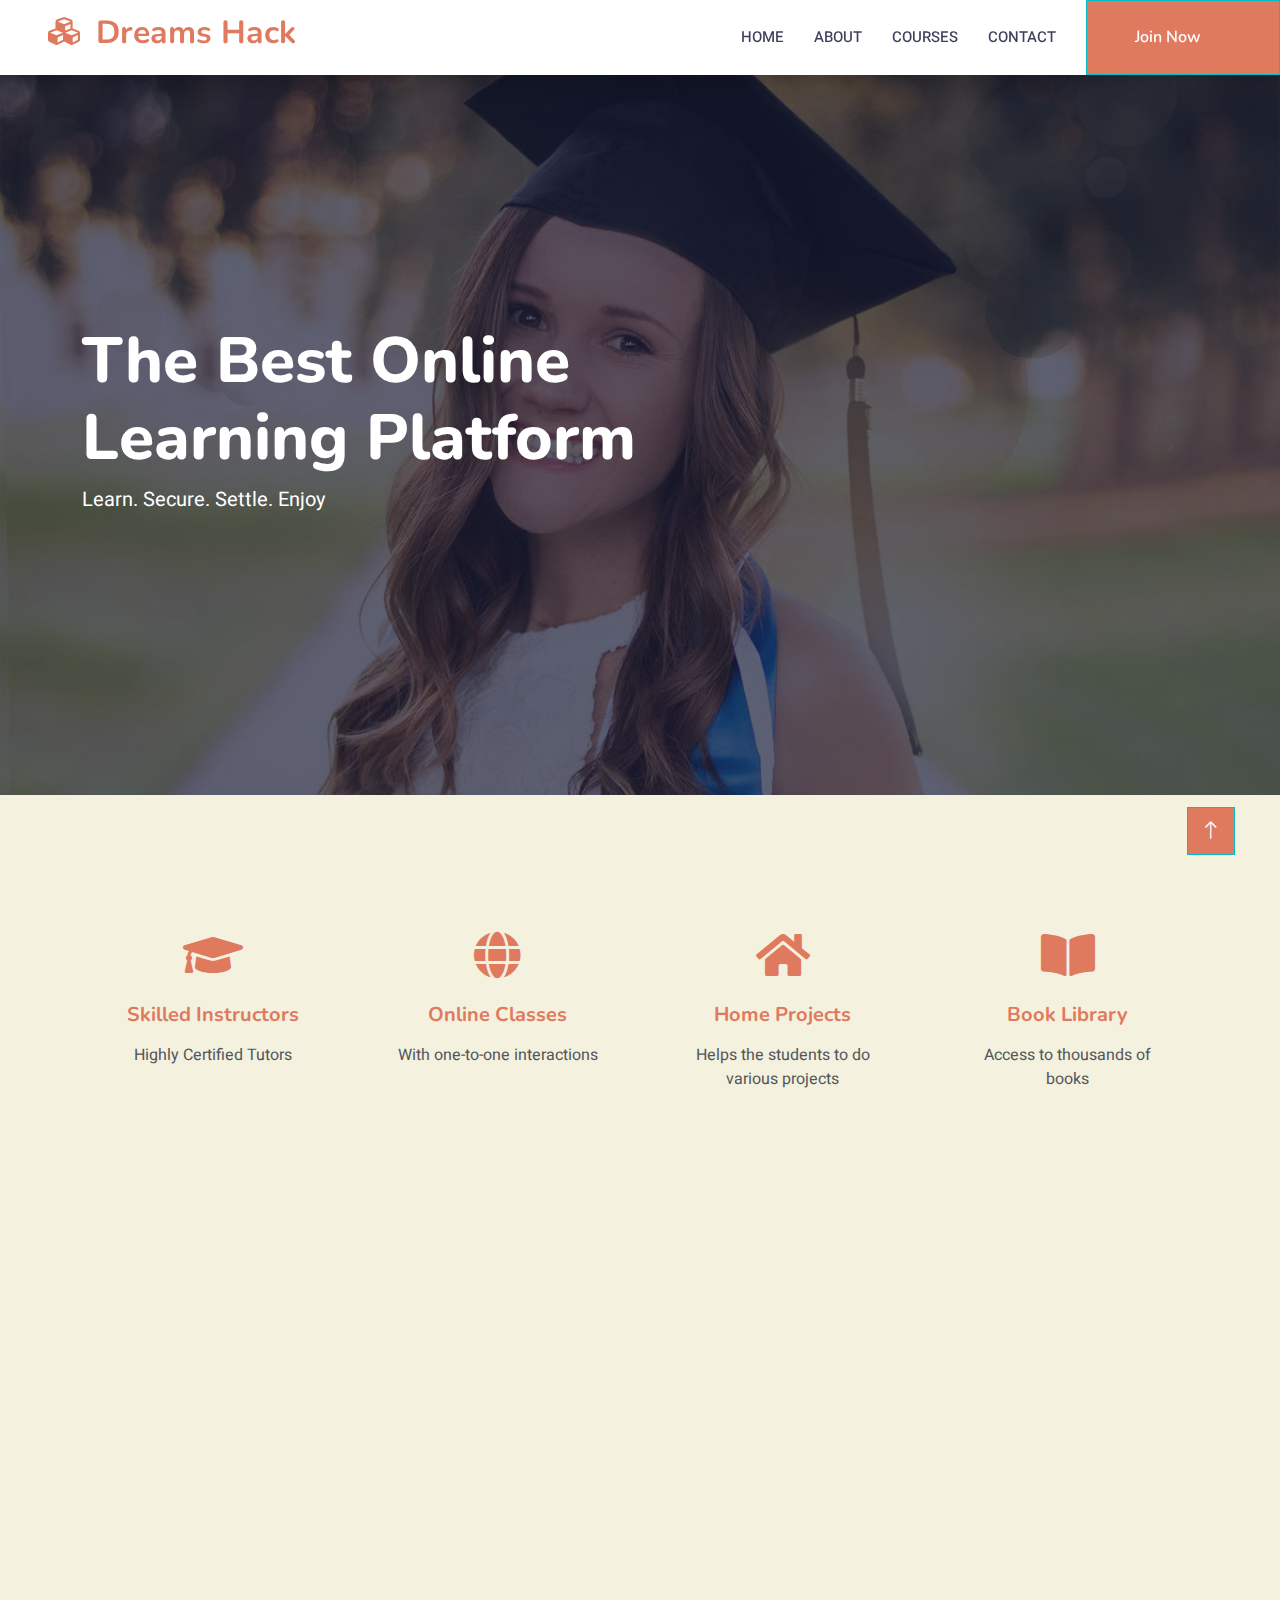
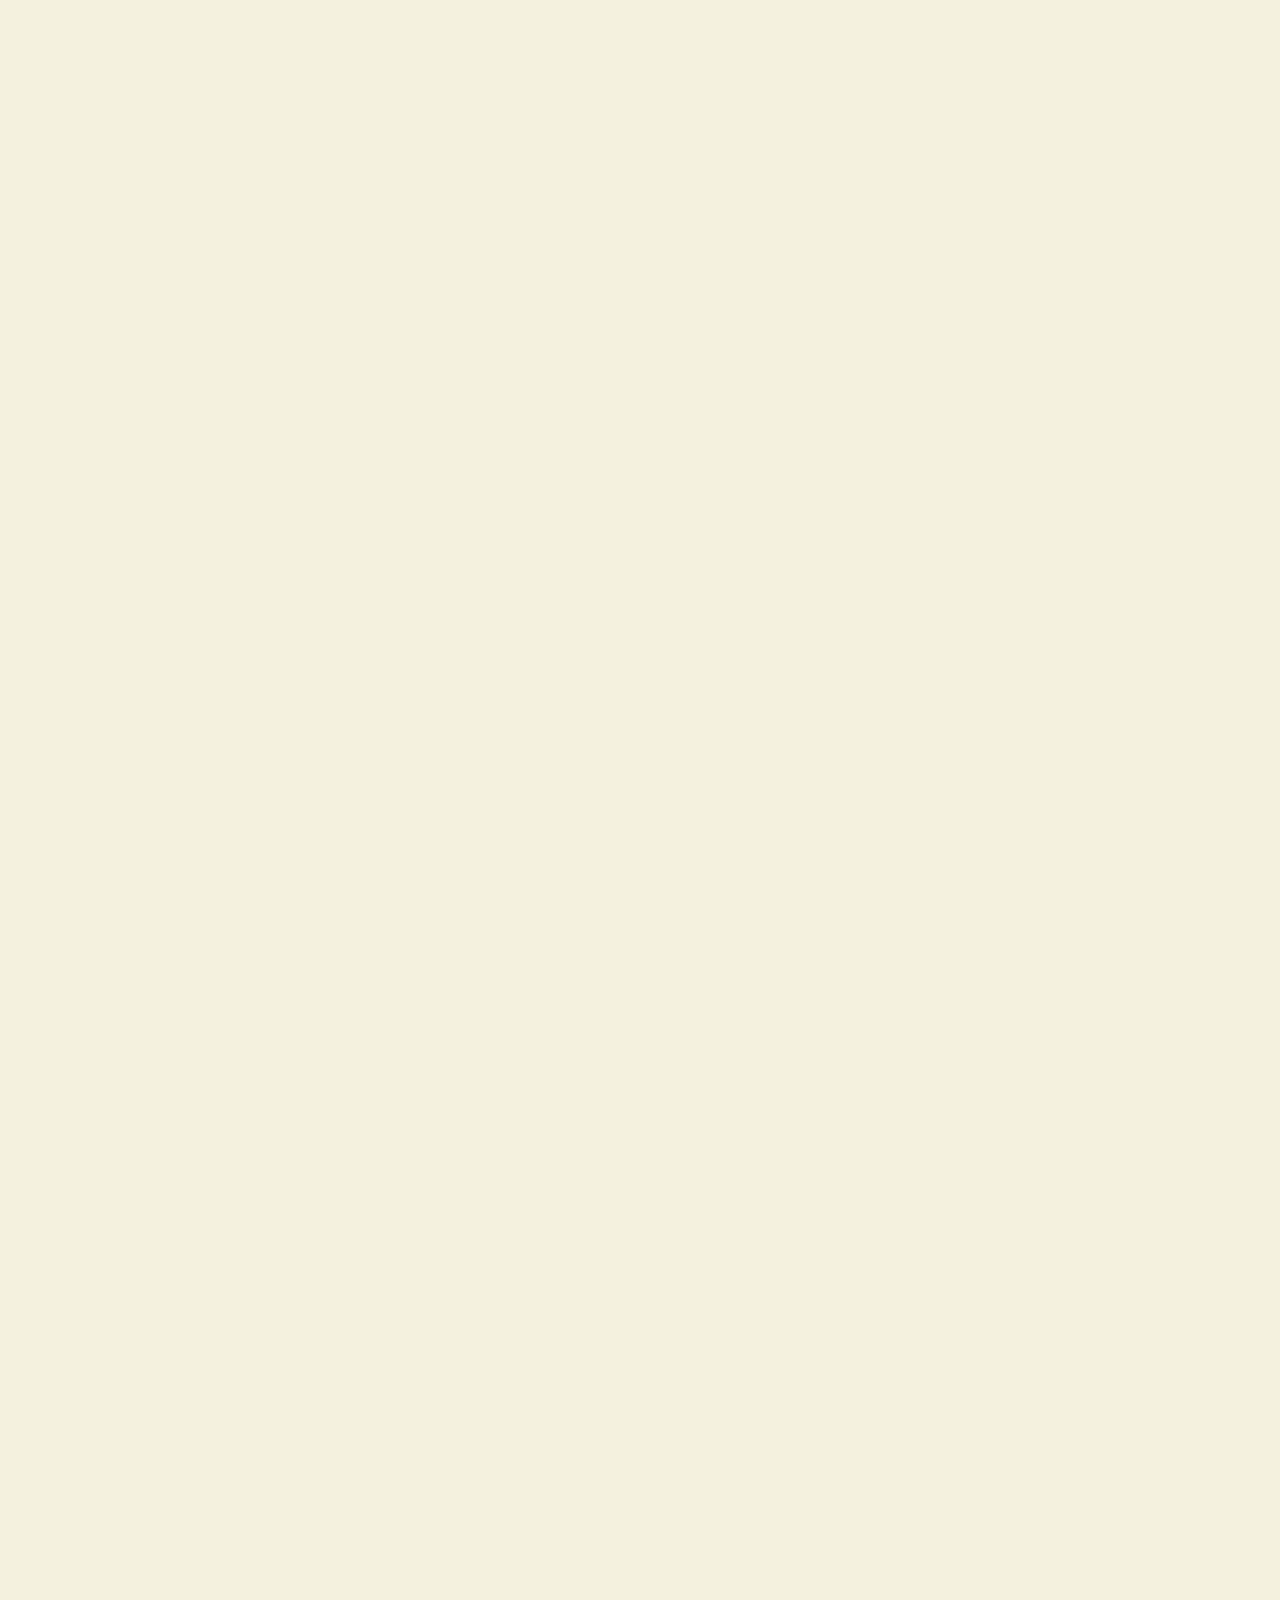
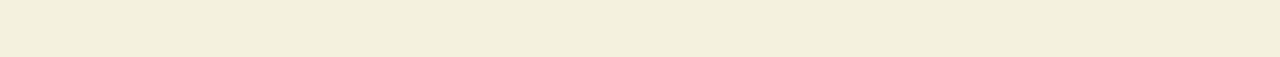
<file: index.html>
<!DOCTYPE html>
<html lang="en">

<head>
    <meta charset="utf-8">
  <title>Smart engineering project </title>
    <meta content="width=device-width, initial-scale=1.0" name="viewport">
    <meta content="" name="keywords">
    <meta content="" name="description">

    <!-- Favicon -->
    <link href="img/logo.jpg" rel="icon">

    <!-- Google Web Fonts -->
    <link rel="preconnect" href="https://fonts.googleapis.com">
    <link rel="preconnect" href="https://fonts.gstatic.com" crossorigin>
    <link href="https://fonts.googleapis.com/css2?family=Heebo:wght@400;500;600&family=Nunito:wght@600;700;800&display=swap" rel="stylesheet">

    <!-- Icon Font Stylesheet -->
    <link href="https://cdnjs.cloudflare.com/ajax/libs/font-awesome/5.10.0/css/all.min.css" rel="stylesheet">
    <link href="https://cdn.jsdelivr.net/npm/bootstrap-icons@1.4.1/font/bootstrap-icons.css" rel="stylesheet">

    <!-- Libraries Stylesheet -->
    <link href="lib/animate/animate.min.css" rel="stylesheet">
    <link href="lib/owlcarousel/assets/owl.carousel.min.css" rel="stylesheet">

    <!-- Customized Bootstrap Stylesheet -->
    <link href="css/bootstrap.min.css" rel="stylesheet">

    <!-- Template Stylesheet -->
    <link href="css/style_1.css" rel="stylesheet">
</head>

<body>
        <!-- Spinner Start -->
    <div id="spinner" class="show bg-white position-fixed translate-middle w-100 vh-100 top-50 start-50 d-flex align-items-center justify-content-center">
        <div class="spinner-border text-primary" style="width: 3rem; height: 3rem;" role="status">
            <span class="sr-only">Loading...</span>
        </div>
    </div>
    <!-- Spinner End -->


    <!-- Navbar Start -->
    <nav class="navbar navbar-expand-lg bg-white navbar-light shadow sticky-top p-0">
        <a href="index.htm" class="navbar-brand d-flex align-items-center px-4 px-lg-5">
            <h2 class="m-0-text-primary"><i class="fa fa-cubes me-3"></i>Dreams Hack </h2>
        </a>
        <button type="button" class="navbar-toggler me-4" data-bs-toggle="collapse" data-bs-target="#navbarCollapse">
            <span class="navbar-toggler-icon"></span>
        </button>
        <div class="collapse navbar-collapse" id="navbarCollapse">
            <div class="navbar-nav ms-auto p-4 p-lg-0">
                <a href="index.html" class="nav-item nav-link active">Home</a>
                <a href="about.html" class="nav-item nav-link">About</a>
                <a href="courses.html" class="nav-item nav-link">Courses</a>
                
                <a href="contact.html" class="nav-item nav-link">Contact</a>
            </div>
            <a href="login.html" class="btn btn-primary py-4 px-lg-5 d-none d-lg-block">Join Now<i class="fa fa-arrow-right ms-3"></i></a>
        </div>
    </nav>
    <!-- Navbar End -->


    <!-- Carousel Start -->
    <div class="container-fluid p-0 mb-5">
        <div class="owl-carousel header-carousel position-relative">
            <div class="owl-carousel-item position-relative">
                <img class="img-fluid" src="img/carousel-1.jpg" alt="">
                <div class="position-absolute top-0 start-0 w-100 h-100 d-flex align-items-center" style="background: rgba(24, 29, 56, .7);">
                    <div class="container">
                        <div class="row justify-content-start">
                            <div class="col-sm-10 col-lg-8">
                                
                                <h1 class="display-3 text-white animated slideInDown">The Best Online Learning Platform</h1>
                                <p class="fs-5 text-white mb-4 pb-2">Learn. Secure. Settle. Enjoy</p>

                            </div>
                        </div>
                    </div>
                </div>
            </div>
            <div class="owl-carousel-item position-relative">
                <img class="img-fluid" src="img/carousel-2.jpg" alt="">
                <div class="position-absolute top-0 start-0 w-100 h-100 d-flex align-items-center" style="background: rgba(24, 29, 56, .7);">
                    <div class="container">
                        <div class="row justify-content-start">
                            <div class="col-sm-10 col-lg-8">
                                
                                <h1 class="display-3 text-white animated slideInDown">Get Educated From Anywhere</h1>
                                <p class="fs-5 text-white mb-4 pb-2">Education Made Easy</p>
                                
                            </div>
                        </div>
                    </div>
                </div>
            </div>
        </div>
    </div>
    <!-- Carousel End -->


    <!-- Service Start -->
    <div class="container-xxl py-5">
        <div class="container">
            <div class="row g-4">
                <div class="col-lg-3 col-sm-6 wow fadeInUp" data-wow-delay="0.1s">
                    <div class="service-item text-center pt-3">
                        <div class="p-4">
                            <i class="fa fa-3x fa-graduation-cap text-primary mb-4" style="color: black;"></i>
                            <h5 class="mb-3">Skilled Instructors</h5>
                            <p>Highly Certified Tutors</p>
                        </div>
                    </div>
                </div>
                <div class="col-lg-3 col-sm-6 wow fadeInUp" data-wow-delay="0.3s">
                    <div class="service-item text-center pt-3">
                        <div class="p-4">
                            
                            <i class="fa fa-3x fa-globe text-primary mb-4" style="color: red ;"></i>
                            <h5 class="mb-3">Online Classes</h5>
                            <p>With one-to-one interactions</p>
                        </div>
                    </div>
                </div>
                <div class="col-lg-3 col-sm-6 wow fadeInUp" data-wow-delay="0.5s">
                    <div class="service-item text-center pt-3">
                        <div class="p-4">
                            <i class="fa fa-3x fa-home text-primary mb-4" style="color: red;"></i>
                            <h5 class="mb-3">Home Projects</h5>
                            <p>Helps the students to do various projects </p>
                        </div>
                    </div>
                </div>
                <div class="col-lg-3 col-sm-6 wow fadeInUp" data-wow-delay="0.7s">
                    <div class="service-item text-center pt-3" >
                        <div class="p-4">
                            <i class="fa fa-3x fa-book-open text-primary mb-4"></i>
                            <h5 class="mb-3">Book Library</h5>
                            <p> Access to thousands of books</p>
                        </div>
                    </div>
                </div>
                <div class="col-lg-3 col-sm-6 wow fadeInUp" data-wow-delay="0.3s">
                    <div class="service-item text-center pt-3">
                        <div class="p-4">
                            <i class="fa fa-3x fa-pen text-primary mb-4"></i>
                            <h5 class="mb-3">Mock Tests</h5>
                            <p>Attempt multiple tests   </p>
                        </div>
                    </div>
                </div>
            </div>
        </div>
    </div>
    <!-- Service End -->


    <!-- About Start -->
    <div class="container-xxl py-5">
        <div class="container" >
            <div class="row g-5">
                <div class="col-lg-3 wow fadeInUp" data-wow-delay="0.1s" style="min-height: 400px;">
                </div>
                <div class="col-lg-6 wow fadeInUp" data-wow-delay="0.3s">
                    <h1 class="mb-5">Welcome to Dreams Hack</h1>
                    
                    <p class="mb-4"></p>
                    <p class="mb-4"></p>
                    <div class="row gy-2 gx-4 mb-4">
                        <div class="col-sm-6" >
                            <p class="mb-0"><i class="fa fa-arrow-right text-primary me-2"></i>Skilled Instructors </p>
                        </div>
                        <div class="col-sm-7">
                            <p class="mb-0"><i class="fa fa-arrow-right text-primary me-2"></i>Online Classes</p>
                        </div>
                        <div class="col-sm-6">
                            <p class="mb-0"><i class="fa fa-arrow-right text-primary me-2"></i>Daily Assignments</p>
                        </div>
                        <div class="col-sm-7">
                            <p class="mb-0"><i class="fa fa-arrow-right text-primary me-2"></i>One-to-One Classes</p>
                        </div>
                        <div class="col-sm-6">
                            <p class="mb-0"><i class="fa fa-arrow-right text-primary me-2"></i>Mock Tests</p>
                        </div>
                    </div>  
                </div>
            </div>
        </div>
    </div>
    <!-- About End -->


    <!-- Categories Start -->
    <div class="container-xxl py-3 category">
        <div class="container">
            <div class="text-center wow fadeInUp" data-wow-delay="0.1s">
            
                <h1 class="mb-5">Courses Categories</h1>
            </div>
            <div class="row g-2">
                <div class="col-lg-7 col-md-4">
                    <div class="row g-3">
                        <div class="col-lg-12 col-md-12 wow zoomIn" data-wow-delay="0.1s">
                            <a class="position-relative d-block overflow-hidden" href="register.html">
                                <img class="img-fluid" src="img/HTML.jpg" width="700" height="50" alt="">
                                <div class="bg-white text-center position-absolute" style="margin: 1px;">
                                   
                                    <small class="text-primary"></small>
                                </div>
                            </a>
                        </div>
                        <div class="col-lg-6 col-md-12 wow zoomIn" data-wow-delay="0.3s">
                            <a class="position-relative d-block overflow-hidden" href="register.html">
                                <img class="img-fluid" src="img/python.jpg" alt="">
                                <div class="bg-white text-center position-absolute " style="margin: 1px;">
                                    
                                    <small class="text-primary"></small>
                                </div>
                            </a>
                        </div>
                        <div class="col-lg-6 col-md-12 wow zoomIn" data-wow-delay="0.5s">
                            <a class="position-relative d-block overflow-hidden" href="register.html">
                                <img class="img-fluid" src="img/java.jpg"  alt="">
                                <div class="bg-white text-center position-absolute " style="margin-top: 0px;">
                                    <small class="text-primary"></small>
                                </div>
                            </a>
                        </div>
                    </div>
                </div>
                <div class="col-lg-5 col-md-6 wow zoomIn" data-wow-delay="0.7s" style="min-height: 350px;">
                    <a class="position-relative d-block h-100 overflow-hidden" href="register.html">
                        <img class="img-fluid position-absolute w-100 h-100" src="img/C_prog.jpg" alt="" style="object-fit: cover;">
                        
                            <small class="text-primary"></small>
                        </div>
                    </a>
                </div>
            </div>
        </div>
    </div>
    <!-- Categories Start -->


    

    

   
        

    <!-- Footer Start -->
    <div class="container-fluid bg-dark text-light footer pt-5 mt-5 wow fadeIn" data-wow-delay="0.1s">
        <div class="container py-5">
            <div class="row g-5">
                <div class="col-lg-3 col-md-6">
                    <h4 class="text-white mb-3">Quick Link</h4>
                    <a class="btn btn-link" href="">About Us</a>
                    <a class="btn btn-link" href="">Contact Us</a>
                    <a class="btn btn-link" href="">Privacy Policy</a>
                    <a class="btn btn-link" href="">Terms & Condition</a>
                    <a class="btn btn-link" href="">FAQs & Help</a>
                </div>
                <div class="col-lg-3 col-md-6">
                    <h4 class="text-white mb-3">Contact</h4>
                    <p class="mb-2"><i class="fa fa-map-marker-alt me-3"></i>Centruion University, Tekkali Village, Vizianagaram 535003</p>
                    <p class="mb-2"><i class="fa fa-phone-alt me-3"></i>+91 12345 67890</p>
                    <p class="mb-2"><i class="fa fa-envelope me-3"></i>dreams_hack@cutmap.ac.in</p>
                    <div class="d-flex pt-2">
                        <a class="btn btn-outline-light btn-social" href=""><i class="fab fa-twitter"></i></a>
                        <a class="btn btn-outline-light btn-social" href=""><i class="fab fa-facebook-f"></i></a>
                        <a class="btn btn-outline-light btn-social" href=""><i class="fab fa-youtube"></i></a>
                        <a class="btn btn-outline-light btn-social" href=""><i class="fab fa-linkedin-in"></i></a>
                    </div>
                </div>
                
            </div>
        </div>
        <div class="container">
            <div class="copyright">
                <div class="row">
                    <div class="col-md-6 text-center text-md-start mb-3 mb-md-0">
                        &copy; <a class="border-bottom" href="#">Dreams Hack</a>, All Right Reserved 2023.

                        <!--/*** This template is free as long as you keep the footer author’s credit link/attribution link/backlink. If you'd like to use the template without the footer author’s credit link/attribution link/backlink, you can purchase the Credit Removal License from "https://htmlcodex.com/credit-removal". Thank you for your support. ***/-->
                       <a ></a><br><br>
                        <!-- Distributed By <a class="border-bottom" href="https://themewagon.com">Anish Pvns</a> -->
                    </div>
                    <div class="col-md-6 text-center text-md-end">
                        <div class="footer-menu">
                            <a href="">Home</a>
                            <a href="">Cookies</a>
                            <a href="">Help</a>
                            <a href="">FQAs</a>
                        </div>
                    </div>
                </div>
            </div>
        </div>
    </div>
    <!-- Footer End -->


    <!-- Back to Top -->
    <a href="#" class="btn btn-lg btn-primary btn-lg-square back-to-top"><i class="bi bi-arrow-up"></i></a>


    <!-- JavaScript Libraries -->
    <script src="https://code.jquery.com/jquery-3.4.1.min.js"></script>
    <script src="https://cdn.jsdelivr.net/npm/bootstrap@5.0.0/dist/js/bootstrap.bundle.min.js"></script>
    <script src="lib/wow/wow.min.js"></script>
    <script src="lib/easing/easing.min.js"></script>
    <script src="lib/waypoints/waypoints.min.js"></script>
    <script src="lib/owlcarousel/owl.carousel.min.js"></script>

    <!-- Template Javascript -->
    <script src="js/main.js"></script>
</body>

</html>
</file>
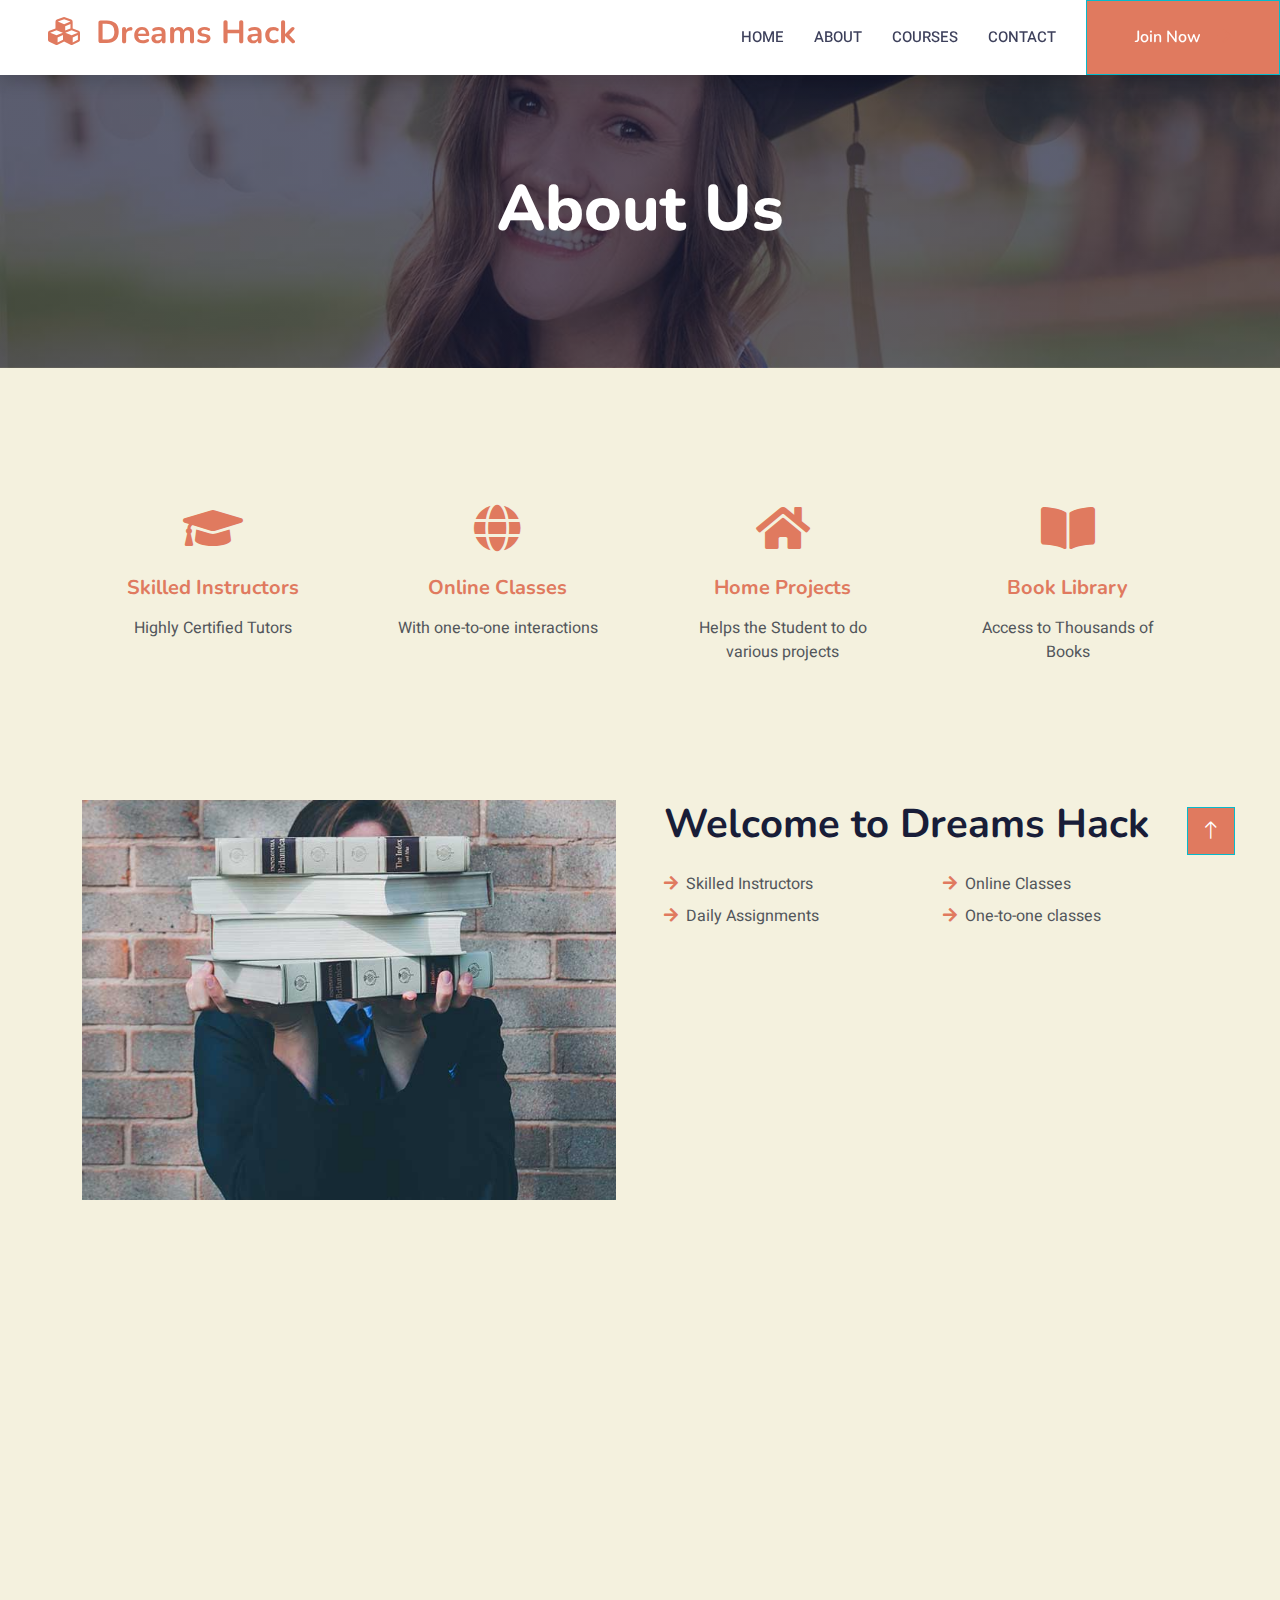
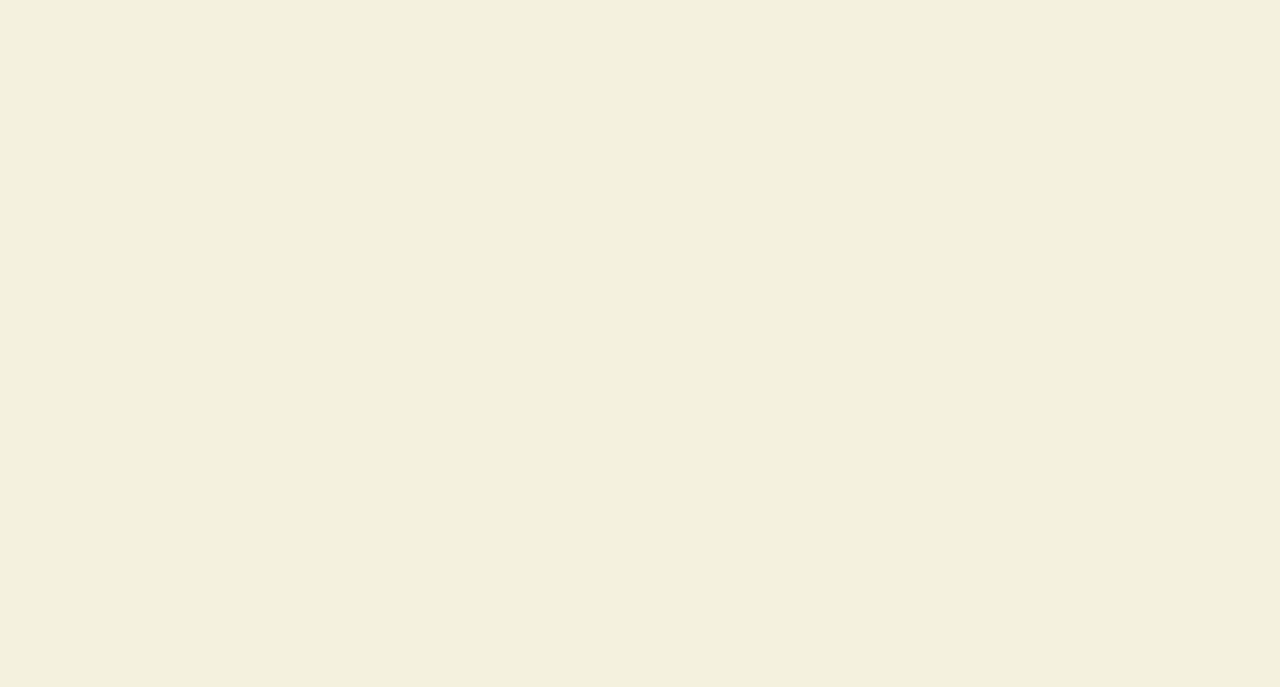
<file: about.html>
<!DOCTYPE html>
<html lang="en">

<head>
    <meta charset="utf-8">
    <title>Dreams Hack </title>
    <meta content="width=device-width, initial-scale=1.0" name="viewport">
    <meta content="" name="keywords">
    <meta content="" name="description">

    <!-- Favicon -->
    <link href="img/favicon.ico" rel="icon">

    <!-- Google Web Fonts -->
    <link rel="preconnect" href="https://fonts.googleapis.com">
    <link rel="preconnect" href="https://fonts.gstatic.com" crossorigin>
    <link href="https://fonts.googleapis.com/css2?family=Heebo:wght@400;500;600&family=Nunito:wght@600;700;800&display=swap" rel="stylesheet">

    <!-- Icon Font Stylesheet -->
    <link href="https://cdnjs.cloudflare.com/ajax/libs/font-awesome/5.10.0/css/all.min.css" rel="stylesheet">
    <link href="https://cdn.jsdelivr.net/npm/bootstrap-icons@1.4.1/font/bootstrap-icons.css" rel="stylesheet">

    <!-- Libraries Stylesheet -->
    <link href="lib/animate/animate.min.css" rel="stylesheet">
    <link href="lib/owlcarousel/assets/owl.carousel.min.css" rel="stylesheet">

    <!-- Customized Bootstrap Stylesheet -->
    <link href="css/bootstrap.min.css" rel="stylesheet">

    <!-- Template Stylesheet -->
    <link href="css/style_1.css" rel="stylesheet">
</head>

<body>
    <!-- Spinner Start -->
    <div id="spinner" class="show bg-white position-fixed translate-middle w-100 vh-100 top-50 start-50 d-flex align-items-center justify-content-center">
        <div class="spinner-border text-primary" style="width: 3rem; height: 3rem;" role="status">
            <span class="sr-only">Loading...</span>
        </div>
    </div>
    <!-- Spinner End -->


    <!-- Navbar Start -->
    <nav class="navbar navbar-expand-lg bg-white navbar-light shadow sticky-top p-0">
        <a href="index.html" class="navbar-brand d-flex align-items-center px-4 px-lg-5">
            <h2 class="m-0-text-primary"><i class="fa fa-cubes me-3"></i>Dreams Hack </h2>
        </a>
        <button type="button" class="navbar-toggler me-4" data-bs-toggle="collapse" data-bs-target="#navbarCollapse">
            <span class="navbar-toggler-icon"></span>
        </button>
        <div class="collapse navbar-collapse" id="navbarCollapse">
            <div class="navbar-nav ms-auto p-4 p-lg-0">
                <a href="index.html" class="nav-item nav-link">Home</a>
                <a href="about.html" class="nav-item nav-link active">About</a>
                <a href="courses.html" class="nav-item nav-link">Courses</a>
                
                <a href="contact.html" class="nav-item nav-link">Contact</a>
            </div>
            <a href="login.html" class="btn btn-primary py-4 px-lg-5 d-none d-lg-block">Join Now<i class="fa fa-arrow-right ms-3"></i></a>
        </div>
    </nav>
    <!-- Navbar End -->


    <!-- Header Start -->
    <div class="container-fluid bg-primary py-5 mb-5 page-header">
        <div class="container py-5">
            <div class="row justify-content-center">
                <div class="col-lg-10 text-center">
                    <h1 class="display-3 text-white animated slideInDown"> About Us</h1>
                    <nav aria-label="breadcrumb">
                        <ol class="breadcrumb justify-content-center">
                           
                        </ol>
                    </nav>
                </div>
            </div>
        </div>
    </div>
    <!-- Header End -->


    <!-- Service Start -->
    <div class="container-xxl py-5">
        <div class="container">
            <div class="row g-4">
                <div class="col-lg-3 col-sm-6 wow fadeInUp" data-wow-delay="0.1s">
                    <div class="service-item text-center pt-3">
                        <div class="p-4">
                            <i class="fa fa-3x fa-graduation-cap text-primary mb-4"></i>
                            <h5 class="mb-3">Skilled Instructors</h5>
                            <p>Highly Certified Tutors</p>
                        </div>
                    </div>
                </div>
                <div class="col-lg-3 col-sm-6 wow fadeInUp" data-wow-delay="0.3s">
                    <div class="service-item text-center pt-3">
                        <div class="p-4">
                            <i class="fa fa-3x fa-globe text-primary mb-4"></i>
                            <h5 class="mb-3">Online Classes</h5>
                            <p>With one-to-one interactions</p>
                        </div>
                    </div>
                </div>
                <div class="col-lg-3 col-sm-6 wow fadeInUp" data-wow-delay="0.5s">
                    <div class="service-item text-center pt-3">
                        <div class="p-4">
                            <i class="fa fa-3x fa-home text-primary mb-4"></i>
                            <h5 class="mb-3">Home Projects</h5>
                            <p>Helps the Student to do various projects</p>
                        </div>
                    </div>
                </div>
                <div class="col-lg-3 col-sm-6 wow fadeInUp" data-wow-delay="0.7s">
                    <div class="service-item text-center pt-3">
                        <div class="p-4">
                            <i class="fa fa-3x fa-book-open text-primary mb-4"></i>
                            <h5 class="mb-3">Book Library</h5>
                            <p>Access to Thousands of Books</p>
                        </div>
                    </div>
                </div>
            </div>
        </div>
    </div>
    <!-- Service End -->


    <!-- About Start -->
    <div class="container-xxl py-5">
        <div class="container">
            <div class="row g-5">
                <div class="col-lg-6 wow fadeInUp" data-wow-delay="0.1s" style="min-height: 400px;">
                    <div class="position-relative h-100">
                        <img class="img-fluid position-absolute w-100 h-100" src="img/about.jpg" alt="" style="object-fit: cover;">
                    </div>
                </div>
                <div class="col-lg-6 wow fadeInUp" data-wow-delay="0.3s">
                    
                    <h1 class="mb-4">Welcome to Dreams Hack</h1>
                    <!-- <p class="mb-4">Tempor erat elitr rebum at clita. Diam dolor diam ipsum sit. Aliqu diam amet diam et eos. Clita erat ipsum et lorem et sit.</p>
                    <p class="mb-4">Tempor erat elitr rebum at clita. Diam dolor diam ipsum sit. Aliqu diam amet diam et eos. Clita erat ipsum et lorem et sit, sed stet lorem sit clita duo justo magna dolore erat amet</p> -->
                    <div class="row gy-2 gx-4 mb-4">
                        <div class="col-sm-6">
                            <p class="mb-0"><i class="fa fa-arrow-right text-primary me-2"></i>Skilled Instructors</p>
                        </div>
                        <div class="col-sm-6">
                            <p class="mb-0"><i class="fa fa-arrow-right text-primary me-2"></i>Online Classes</p>
                        </div>
                        <div class="col-sm-6">
                            <p class="mb-0"><i class="fa fa-arrow-right text-primary me-2"></i>Daily Assignments</p>
                        </div>
                        <div class="col-sm-6">
                            <p class="mb-0"><i class="fa fa-arrow-right text-primary me-2"></i>One-to-one classes</p>
                    </div>
                </div>
            </div>
        </div>
    </div>
    <!-- About End -->


    <!-- Team Start -->
    <div class="container-xxl py-5">
        <div class="container">
            <div class="text-center wow fadeInUp" data-wow-delay="0.1s">
                
                <h1 class="mb-5">Expert Instructors</h1>
            </div>
            <div class="row g-4">
                <div class="col-lg-3 col-md-6 wow fadeInUp" data-wow-delay="0.1s">
                    <div class="team-item bg-light">
                        <div class="overflow-hidden">
                            <img class="img-fluid" src="img/team-1.jpg" alt="">
                        </div>
                        <div class="position-relative d-flex justify-content-center" style="margin-top: -23px;">
                            <div class="bg-light d-flex justify-content-center pt-2 px-1">
                                <a class="btn btn-sm-square btn-primary mx-1" href="https://facebook.com"><i class="fab fa-facebook-f"></i></a>
                                <a class="btn btn-sm-square btn-primary mx-1" href="https://twitter.com"><i class="fab fa-twitter"></i></a>
                                <a class="btn btn-sm-square btn-primary mx-1" href="https://instagram.com"><i class="fab fa-instagram"></i></a>
                            </div>
                        </div>
                        <div class="text-center p-4">
                            <h5 class="mb-0">Nikhil</h5>
                            <small>App Developer</small>
                        </div>
                    </div>
                </div>
                <div class="col-lg-3 col-md-6 wow fadeInUp" data-wow-delay="0.3s">
                    <div class="team-item bg-light">
                        <div class="overflow-hidden">
                            <img class="img-fluid" src="img/team-2.jpg" alt="">
                        </div>
                        <div class="position-relative d-flex justify-content-center" style="margin-top: -23px;">
                            <div class="bg-light d-flex justify-content-center pt-2 px-1">
                                <a class="btn btn-sm-square btn-primary mx-1" href="https://facebook.com"><i class="fab fa-facebook-f"></i></a>
                                <a class="btn btn-sm-square btn-primary mx-1" href="https://twitter.com"><i class="fab fa-twitter"></i></a>
                                <a class="btn btn-sm-square btn-primary mx-1" href="https://instagram.com"><i class="fab fa-instagram"></i></a>
                            </div>
                        </div>
                        <div class="text-center p-4">
                            <h5 class="mb-0">Anish Pvns</h5>
                            <small>Web Designer</small>
                        </div>
                    </div>
                </div>
                <div class="col-lg-3 col-md-6 wow fadeInUp" data-wow-delay="0.5s">
                    <div class="team-item bg-light">
                        <div class="overflow-hidden">
                            <img class="img-fluid" src="img/team-3.jpg" alt="">
                        </div>
                        <div class="position-relative d-flex justify-content-center" style="margin-top: -23px;">
                            <div class="bg-light d-flex justify-content-center pt-2 px-1">
                                <a class="btn btn-sm-square btn-primary mx-1" href="https://facebook.com"><i class="fab fa-facebook-f"></i></a>
                                <a class="btn btn-sm-square btn-primary mx-1" href="https://twitter.com"><i class="fab fa-twitter"></i></a>
                                <a class="btn btn-sm-square btn-primary mx-1" href="https://instagram.com"><i class="fab fa-instagram"></i></a>
                            </div>
                        </div>
                        <div class="text-center p-4">
                            <h5 class="mb-0">Abhinav</h5>
                            <small>Data Scientist</small>
                        </div>
                    </div>
                </div>
                <div class="col-lg-3 col-md-6 wow fadeInUp" data-wow-delay="0.7s">
                    <div class="team-item bg-light">
                        <div class="overflow-hidden">
                            <img class="img-fluid" src="img/team-4.jpg" alt="">
                        </div>
                        <div class="position-relative d-flex justify-content-center" style="margin-top: -23px;">
                            <div class="bg-light d-flex justify-content-center pt-2 px-1">
                                <a class="btn btn-sm-square btn-primary mx-1" href="https://facebook.com"><i class="fab fa-facebook-f"></i></a>
                                <a class="btn btn-sm-square btn-primary mx-1" href="https://twitter.com"><i class="fab fa-twitter"></i></a>
                                <a class="btn btn-sm-square btn-primary mx-1" href="https://instagram.com"><i class="fab fa-instagram"></i></a>
                            </div>
                        </div>
                        <div class="text-center p-4">
                            <h5 class="mb-0">Koushika</h5>
                            <small>Ethical Hacker</small>
                        </div>
                    </div>
                </div>
            </div>
        </div>
    </div>
    <!-- Team End -->
        

    <!-- Footer Start -->
    <div class="container-fluid bg-dark text-light footer pt-5 mt-5 wow fadeIn" data-wow-delay="0.1s">
        <div class="container py-5">
            <div class="row g-5">
                <div class="col-lg-3 col-md-6">
                    <h4 class="text-white mb-3">Quick Link</h4>
                    <a class="btn btn-link" href="">About Us</a>
                    <a class="btn btn-link" href="">Contact Us</a>
                    <a class="btn btn-link" href="">Privacy Policy</a>
                    <a class="btn btn-link" href="">Terms & Condition</a>
                    <a class="btn btn-link" href="">FAQs & Help</a>
                </div>
                <div class="col-lg-3 col-md-6">
                    <h4 class="text-white mb-3">Contact</h4>
                    <p class="mb-2"><i class="fa fa-map-marker-alt me-3"></i>Centurion University, Tekkali Village, Vizianagaram, 535003</p>
                    <p class="mb-2"><i class="fa fa-phone-alt me-3"></i>+91 12345 67890</p>
                    <p class="mb-2"><i class="fa fa-envelope me-3"></i>dreams_hack@cutmap.ac.in</p>
                    <div class="d-flex pt-2">
                        <a class="btn btn-outline-light btn-social" href=""><i class="fab fa-twitter"></i></a>
                        <a class="btn btn-outline-light btn-social" href=""><i class="fab fa-facebook-f"></i></a>
                        <a class="btn btn-outline-light btn-social" href=""><i class="fab fa-youtube"></i></a>
                        <a class="btn btn-outline-light btn-social" href=""><i class="fab fa-linkedin-in"></i></a>
                    </div>
                </div>
                
                
            </div>
        </div>
        <div class="container">
            <div class="copyright">
                <div class="row">
                    <div class="col-md-6 text-center text-md-start mb-3 mb-md-0">
                        &copy; <a class="border-bottom" href="#">Dreams Hack</a>, All Right Reserved 2023. 
                     
                    </div>
                    <div class="col-md-6 text-center text-md-end">
                        <div class="footer-menu">
                            <a href="">Home</a>
                            <a href="">Cookies</a>
                            <a href="">Help</a>
                            <a href="">FQAs</a>
                        </div>
                    </div>
                </div>
            </div>
        </div>
    </div>
    <!-- Footer End -->


    <!-- Back to Top -->
    <a href="#" class="btn btn-lg btn-primary btn-lg-square back-to-top"><i class="bi bi-arrow-up"></i></a>


    <!-- JavaScript Libraries -->
    <script src="https://code.jquery.com/jquery-3.4.1.min.js"></script>
    <script src="https://cdn.jsdelivr.net/npm/bootstrap@5.0.0/dist/js/bootstrap.bundle.min.js"></script>
    <script src="lib/wow/wow.min.js"></script>
    <script src="lib/easing/easing.min.js"></script>
    <script src="lib/waypoints/waypoints.min.js"></script>
    <script src="lib/owlcarousel/owl.carousel.min.js"></script>

    <!-- Template Javascript -->
    <script src="js/main.js"></script>
</body>

</html>
</file>
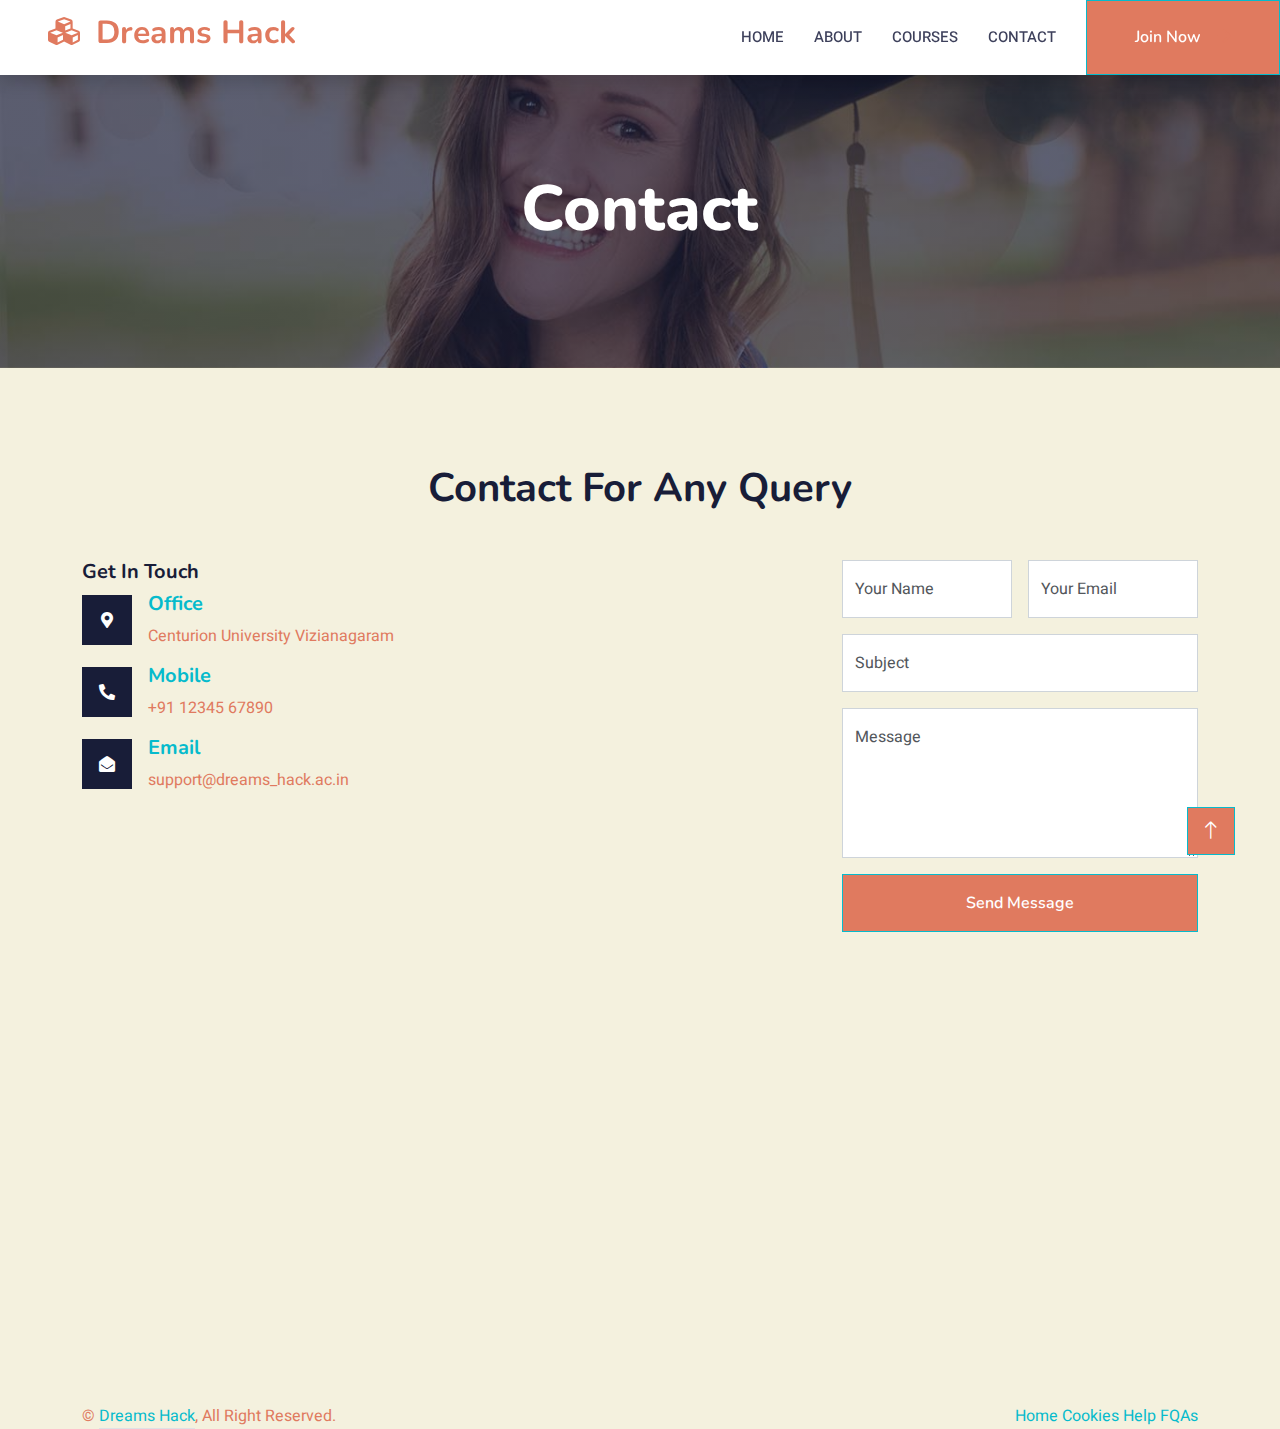
<file: contact.html>
<!DOCTYPE html>
<html lang="en">

<head>
    <meta charset="utf-8">
    <title>Dreams Hack</title>
    <meta content="width=device-width, initial-scale=1.0" name="viewport">
    <meta content="" name="keywords">
    <meta content="" name="description">

    <!-- Favicon -->
    <link href="img/logo.jpg" rel="icon">

    <!-- Google Web Fonts -->
    <link rel="preconnect" href="https://fonts.googleapis.com">
    <link rel="preconnect" href="https://fonts.gstatic.com" crossorigin>
    <link href="https://fonts.googleapis.com/css2?family=Heebo:wght@400;500;600&family=Nunito:wght@600;700;800&display=swap" rel="stylesheet">

    <!-- Icon Font Stylesheet -->
    <link href="https://cdnjs.cloudflare.com/ajax/libs/font-awesome/5.10.0/css/all.min.css" rel="stylesheet">
    <link href="https://cdn.jsdelivr.net/npm/bootstrap-icons@1.4.1/font/bootstrap-icons.css" rel="stylesheet">

    <!-- Libraries Stylesheet -->
    <link href="lib/animate/animate.min.css" rel="stylesheet">
    <link href="lib/owlcarousel/assets/owl.carousel.min.css" rel="stylesheet">

    <!-- Customized Bootstrap Stylesheet -->
    <link href="css/bootstrap.min.css" rel="stylesheet">

    <!-- Template Stylesheet -->
    <link href="css/style_1.css" rel="stylesheet">
</head>

<body>


<!-- Navbar Start -->
<nav class="navbar navbar-expand-lg bg-white navbar-light shadow sticky-top p-0">
    <a href="index.htm" class="navbar-brand d-flex align-items-center px-4 px-lg-5">
        <h2 class="m-0-text-primary"><i class="fa fa-cubes me-3"></i>Dreams Hack </h2>
    </a>
    <button type="button" class="navbar-toggler me-4" data-bs-toggle="collapse" data-bs-target="#navbarCollapse">
        <span class="navbar-toggler-icon"></span>
    </button>
    <div class="collapse navbar-collapse" id="navbarCollapse">
        <div class="navbar-nav ms-auto p-4 p-lg-0">
            <a href="index.html" class="nav-item nav-link active">Home</a>
            <a href="about.html" class="nav-item nav-link">About</a>
            <a href="courses.html" class="nav-item nav-link">Courses</a>
            
            <a href="contact.html" class="nav-item nav-link">Contact</a>
        </div>
        <a href="login.html" class="btn btn-primary py-4 px-lg-5 d-none d-lg-block">Join Now<i class="fa fa-arrow-right ms-3"></i></a>
    </div>
</nav>
<!-- Navbar End -->

    <!-- Header Start -->
    <div class="container-fluid bg-primary py-5 mb-5 page-header">
        <div class="container py-5">
            <div class="row justify-content-center">
                <div class="col-lg-10 text-center">
                    <h1 class="display-3 text-white animated slideInDown">Contact</h1>
                    <nav aria-label="breadcrumb">
                        <ol class="breadcrumb justify-content-center">
                            
                        </ol>
                    </nav>
                </div>
            </div>
        </div>
    </div>
    <!-- Header End -->


    <!-- Contact Start -->
    <div class="container-xxl py-5">
        <div class="container">
            <div class="text-center wow fadeInUp" data-wow-delay="0.1s">
                
                <h1 class="mb-5">Contact For Any Query</h1>
            </div>
            <div class="row g-4">
                <div class="col-lg-4 col-md-6 wow fadeInUp" data-wow-delay="0.1s">
                    <h5>Get In Touch</h5>
                    <!-- <p class="mb-4">The contact form is currently inactive. Get a functional and working contact form with Ajax & PHP in a few minutes. Just copy and paste the files, add a little code and you're done. <a href="https://htmlcodex.com/contact-form">Download Now</a>.</p> -->
                    <div class="d-flex align-items-center mb-3">
                        <div class="d-flex align-items-center justify-content-center flex-shrink-0 bg-dark" style="width: 50px; height: 50px;">
                            <i class="fa fa-map-marker-alt text-white"></i>
                        </div>
                        <div class="ms-3">
                            <h5 class="text-primary color=red">Office</h5>
                            <p class="mb-0">Centurion University Vizianagaram</p>
                        </div>
                    </div>
                    <div class="d-flex align-items-center mb-3">
                        <div class="d-flex align-items-center justify-content-center flex-shrink-0 bg-dark" style="width: 50px; height: 50px;">
                            <i class="fa fa-phone-alt text-white"></i>
                        </div>
                        <div class="ms-3">
                            <h5 class="text-primary">Mobile</h5>
                            <p class="mb-0">+91 12345 67890</p>
                        </div>
                    </div>
                    <div class="d-flex align-items-center">
                        <div class="d-flex align-items-center justify-content-center flex-shrink-0 bg-dark" style="width: 50px; height: 50px;">
                            <i class="fa fa-envelope-open text-white"></i>
                        </div>
                        <div class="ms-3">
                            <h5 class="text-primary">Email</h5>
                            <p class="mb-0">support@dreams_hack.ac.in</p>
                        </div>
                    </div>
                </div>
                <div class="col-lg-4 col-md-6 wow fadeInUp" data-wow-delay="0.3s">
                    <iframe class="position-relative rounded w-100 h-100"
                        src="https://www.google.com/maps/embed?pb=!1m18!1m12!1m3!1d3790.451156139655!2d83.38995537513743!3d18.18918008284123!2m3!1f0!2f0!3f0!3m2!1i1024!2i768!4f13.1!3m3!1m2!1s0x3a3bef5e7fab5d93%3A0x8539c45d69778c2f!2sCenturion%20University%20Vizianagaram%20-%20BTech%20Engineering%20College%2C%20Paramedical%20Courses!5e0!3m2!1sen!2sin!4v1682863988429!5m2!1sen!2sin"
                        frameborder="0" style="min-height: 300px; border:0;" allowfullscreen="" aria-hidden="false"
                        tabindex="0"></iframe>
                </div>
                <div class="col-lg-4 col-md-12 wow fadeInUp" data-wow-delay="0.5s">
                    <form>
                        <div class="row g-3">
                            <div class="col-md-6">
                                <div class="form-floating">
                                    <input type="text" class="form-control" id="name" placeholder="Your Name">
                                    <label for="name">Your Name</label>
                                </div>
                            </div>
                            <div class="col-md-6">
                                <div class="form-floating">
                                    <input type="email" class="form-control" id="email" placeholder="Your Email">
                                    <label for="email">Your Email</label>
                                </div>
                            </div>
                            <div class="col-12">
                                <div class="form-floating">
                                    <input type="text" class="form-control" id="subject" placeholder="Subject">
                                    <label for="subject">Subject</label>
                                </div>
                            </div>
                            <div class="col-12">
                                <div class="form-floating">
                                    <textarea class="form-control" placeholder="Leave a message here" id="message" style="height: 150px"></textarea>
                                    <label for="message">Message</label>
                                </div>
                            </div>
                            <div class="col-12">
                                <button class="btn btn-primary w-100 py-3" type="submit">Send Message</button>
                            </div>
                        </div>
                    </form>
                </div>
            </div>
        </div>
    </div>
    <!-- Contact End -->


    <!-- Footer Start -->
    <div class="container-fluid bg-dark text-light footer pt-5 mt-5 wow fadeIn" data-wow-delay="0.1s">
        <div class="container py-5">
            <div class="row g-5">
                <div class="col-lg-3 col-md-6">
                    <h4 class="text-white mb-3">Quick Link</h4>
                    <a class="btn btn-link" href="">About Us</a>
                    <a class="btn btn-link" href="">Contact Us</a>
                    <a class="btn btn-link" href="">Privacy Policy</a>
                    <a class="btn btn-link" href="">Terms & Condition</a>
                    <a class="btn btn-link" href="">FAQs & Help</a>
                </div>
                <div class="col-lg-3 col-md-6">
                    <h4 class="text-white mb-3">Contact</h4>
                    <p class="mb-2"><i class="fa fa-map-marker-alt me-3"></i>Centurion University, Vizianagaram, Andhra Praesh, India, 535003</p>
                    <p class="mb-2"><i class="fa fa-phone-alt me-3"></i>+91 12345 67890</p>
                    <p class="mb-2"><i class="fa fa-envelope me-3"></i>support@dreams_hack.ac.in</p>
                    <div class="d-flex pt-2">
                        <a class="btn btn-outline-light btn-social" href=""><i class="fab fa-twitter"></i></a>
                        <a class="btn btn-outline-light btn-social" href=""><i class="fab fa-facebook-f"></i></a>
                        <a class="btn btn-outline-light btn-social" href=""><i class="fab fa-youtube"></i></a>
                        <a class="btn btn-outline-light btn-social" href=""><i class="fab fa-linkedin-in"></i></a>
                    </div>
                </div>
                
                </div>
            </div>
        </div>
        <div class="container">
            <div class="copyright">
                <div class="row">
                    <div class="col-md-6 text-center text-md-start mb-3 mb-md-0">
                        &copy; <a class="border-bottom" href="#">Dreams Hack</a>, All Right Reserved.

                                                
                    </div>
                    <div class="col-md-6 text-center text-md-end">
                        <div class="footer-menu">
                            <a href="">Home</a>
                            <a href="">Cookies</a>
                            <a href="">Help</a>
                            <a href="">FQAs</a>
                        </div>
                    </div>
                </div>
            </div>
        </div>
    </div>
    <!-- Footer End -->


    <!-- Back to Top -->
    <a href="#" class="btn btn-lg btn-primary btn-lg-square back-to-top"><i class="bi bi-arrow-up"></i></a>


    <!-- JavaScript Libraries -->
    <script src="https://code.jquery.com/jquery-3.4.1.min.js"></script>
    <script src="https://cdn.jsdelivr.net/npm/bootstrap@5.0.0/dist/js/bootstrap.bundle.min.js"></script>
    <script src="lib/wow/wow.min.js"></script>
    <script src="lib/easing/easing.min.js"></script>
    <script src="lib/waypoints/waypoints.min.js"></script>
    <script src="lib/owlcarousel/owl.carousel.min.js"></script>


    <script src="js/main.js"></script>
</body>

</html>
</file>
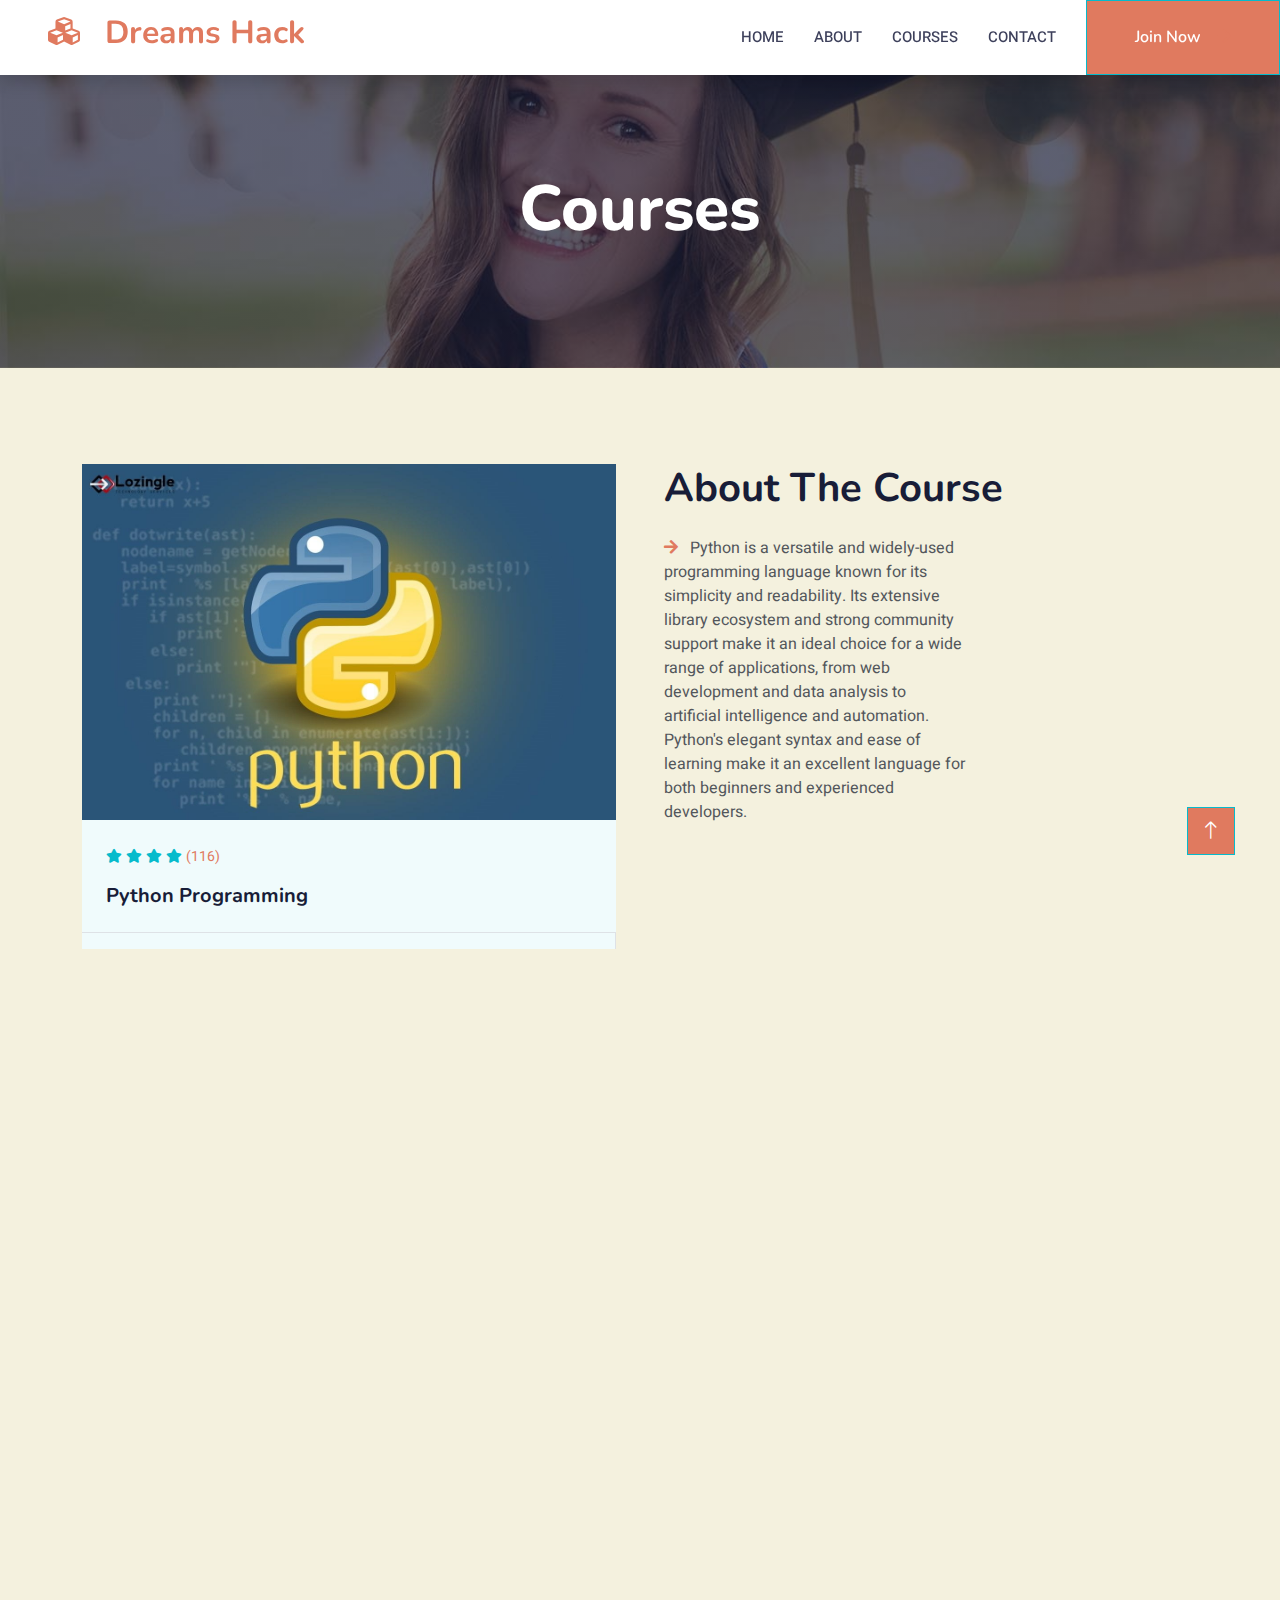
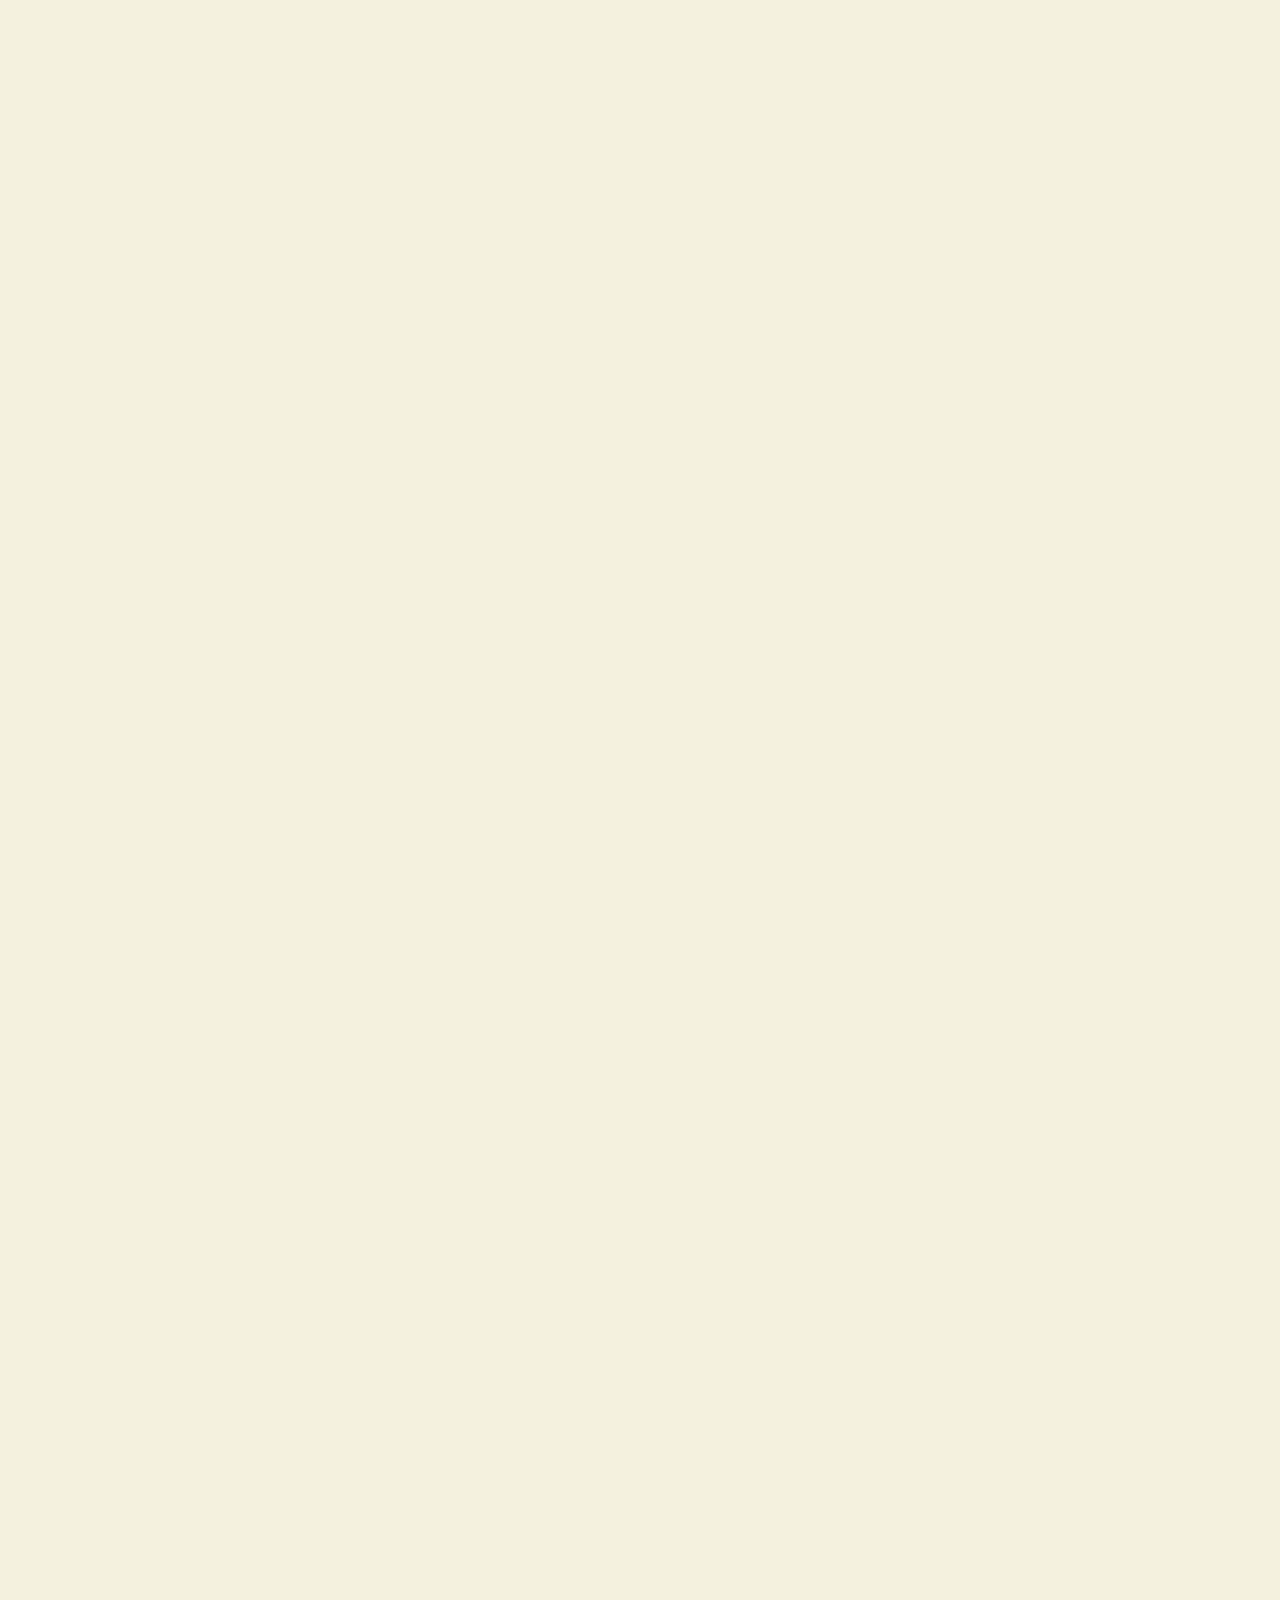
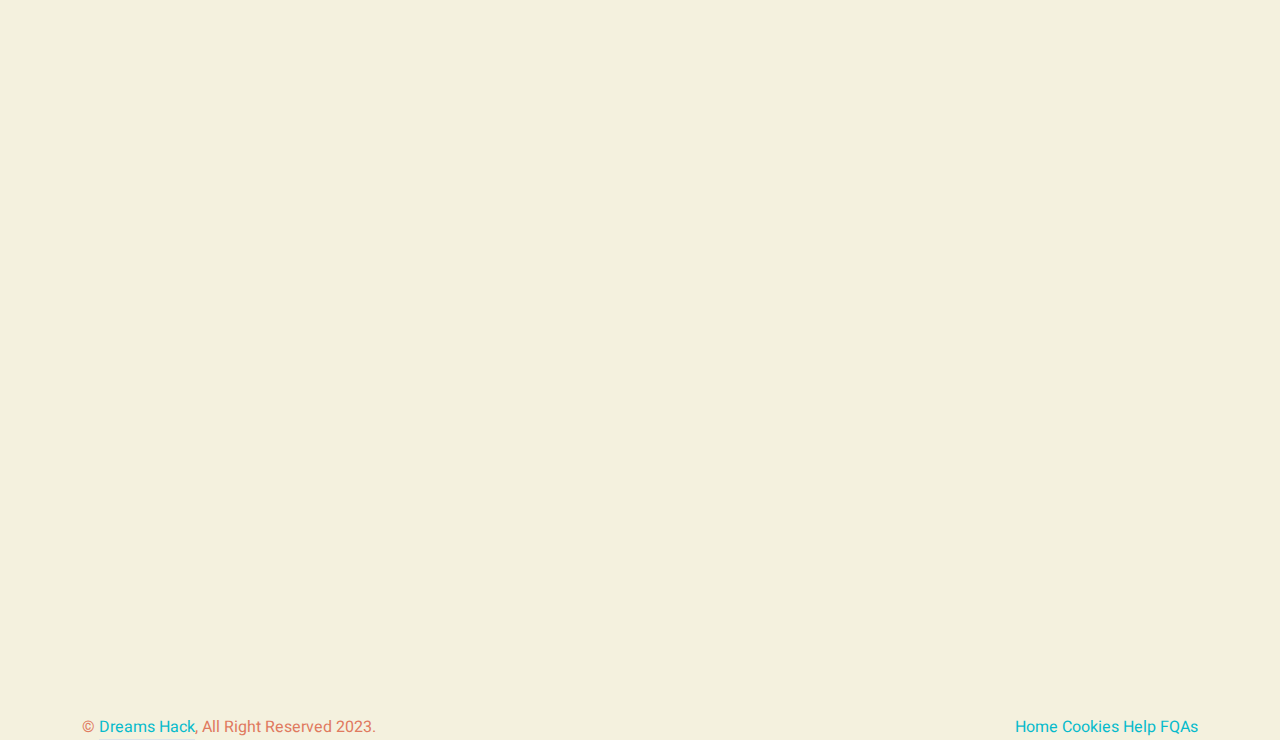
<file: courses.html>
<!DOCTYPE html>
<html lang="en">

<head>
    <meta charset="utf-8">
    <title>Dreams Hack </title>
    <meta content="width=device-width, initial-scale=1.0" name="viewport">
    <meta content="" name="keywords">
    <meta content="" name="description">

    <!-- Favicon -->
    <link href="img/logo.jpg" rel="icon">

    <!-- Google Web Fonts -->
    <link rel="preconnect" href="https://fonts.googleapis.com">
    <link rel="preconnect" href="https://fonts.gstatic.com" crossorigin>
    <link href="https://fonts.googleapis.com/css2?family=Heebo:wght@400;500;600&family=Nunito:wght@600;700;800&display=swap" rel="stylesheet">

    <!-- Icon Font Stylesheet -->
    <link href="https://cdnjs.cloudflare.com/ajax/libs/font-awesome/5.10.0/css/all.min.css" rel="stylesheet">
    <link href="https://cdn.jsdelivr.net/npm/bootstrap-icons@1.4.1/font/bootstrap-icons.css" rel="stylesheet">

    <!-- Libraries Stylesheet -->
    <link href="lib/animate/animate.min.css" rel="stylesheet">
    <link href="lib/owlcarousel/assets/owl.carousel.min.css" rel="stylesheet">

    <!-- Customized Bootstrap Stylesheet -->
    <link href="css/bootstrap.min.css" rel="stylesheet">

    <!-- Template Stylesheet -->
    <link href="css/style_1.css" rel="stylesheet">
</head>

<body>
  


    <!-- Navbar Start -->
    <nav class="navbar navbar-expand-lg bg-white navbar-light shadow sticky-top p-0">
        <a href="index.html" class="navbar-brand d-flex align-items-center px-4 px-lg-5">
            <h2 class="m-0-text-primary"><i class="fa fa-cubes me-3" style="color: #e07a5f;"></i> Dreams Hack </h2>
        </a>
        <button type="button" class="navbar-toggler me-4" data-bs-toggle="collapse" data-bs-target="#navbarCollapse">
            <span class="navbar-toggler-icon"></span>
        </button>
        <div class="collapse navbar-collapse" id="navbarCollapse">
            <div class="navbar-nav ms-auto p-4 p-lg-0">
                <a href="index.html" class="nav-item nav-link">Home</a>
                <a href="about.html" class="nav-item nav-link">About</a>
                <a href="courses.html" class="nav-item nav-link active">Courses</a>
                
                <a href="contact.html" class="nav-item nav-link">Contact</a>
            </div>
            <a href="login.html" class="btn btn-primary py-4 px-lg-5 d-none d-lg-block">Join Now<i class="fa fa-arrow-right ms-3"></i></a>
        </div>
    </nav>
    <!-- Navbar End -->


    <!-- Header Start -->
    <div class="container-fluid bg-primary py-5 mb-5 page-header">
        <div class="container py-5">
            <div class="row justify-content-center">
                <div class="col-lg-10 text-center">
                    <h1 class="display-3 text-white animated slideInDown">Courses</h1>
                    <nav aria-label="breadcrumb">
                        <ol class="breadcrumb justify-content-center">
                            
                        </ol>
                    </nav>
                </div>
            </div>
        </div>
    </div>
    <!-- Header End -->


    


    <!-- Courses Start -->
    <!-- About Start -->
    <div class="container-xxl py-5">
        <div class="container">
            <div class="row g-5 content-right">
                
                
                
                
                
                <div class="col-lg-6 col-md-10 wow fadeInUp" data-wow-delay="0.3s">
                    <div class="course-item bg-light">
                        <div class="position-relative overflow-hidden">
                            <img class="img-fluid" src="img/python.jpg" alt="">
                            <div class="w-100 d-flex justify-content-center position-absolute bottom-0 start-0 mb-4">
                            </div>
                        </div>
                        <div class="text- p-4 pb-0">
                            
                            <div class="mb-3">
                                <small class="fa fa-star text-primary"></small>
                                <small class="fa fa-star text-primary"></small>
                                <small class="fa fa-star text-primary"></small>
                                <small class="fa fa-star text-primary"></small>
                                
                                <small>(116)</small>
                            </div>
                            <h5 class="mb-4">Python Programming</h5>
                        </div>
                        <div class="d-flex border-top">
                            <small class="flex-fill text-center border-end py-2"></small>  
                        </div>
                    </div>
                </div>


                <div class="col-lg-6  wow fadeInUp " data-wow-delay="0.3s">
                    <h1 class="mb-4">About The Course</h1>
                    <p class="mb-4"></p>
                    <p class="mb-4"></p>
                    <div class="row gy-2 gx-4 mb-4">
                        <div class="col-sm-7">
                            <p class="mb-0"><i class="fa fa-arrow-right text-primary me-2"></i> Python is a versatile and widely-used programming language known
                                     for its simplicity and readability. Its extensive library ecosystem and 
                                     strong community support make it an ideal choice for a wide range of applications, 
                                     from web development and data analysis to artificial intelligence and automation.
                                     Python's elegant syntax and ease of learning
                                     make it an excellent language for both beginners and experienced developers.
                            </p>
                        </div>
                    </div>
                    
                </div>




                <div class="col-lg-6  wow fadeInUp " data-wow-delay="0.3s">
                    <h1 class="mb-4">About The Course</h1>
                    <p class="mb-4"></p>
                    <p class="mb-4"></p>
                    <div class="row gy-3 gx-4 mb-4">
                        <div class="col-sm-6">
                            <p class="mb-0"><i class="fa fa-arrow-right text-primary me-2"></i> Java is a robust 
                                and widely-used programming language recognized for its platform independence 
                                and strong typing system. Its extensive standard library and mature ecosystem 
                                make it a popular choice for developing enterprise-level applications, mobile apps, and web services. Java's strict adherence to object-oriented principles and cross-platform compatibility 
                                contribute to its enduring popularity among developers of all levels of expertise.
                            </p>
                        </div>
                    </div>
                    
                </div>

                <div class="col-lg-6 col-md-10 wow fadeInUp" data-wow-delay="0.3s">
                    <div class="course-item bg-light">
                        <div class="position-relative overflow-hidden">
                            <img class="img-fluid" src="img/java.jpg" alt="">
                            <div class="w-100 d-flex justify-content-center position-absolute bottom-0 start-0 mb-4">
                            </div>
                        </div>
                        <div class="text- p-4 pb-0">
                            
                            <div class="mb-3">
                                <small class="fa fa-star text-primary"></small>
                                <small class="fa fa-star text-primary"></small>
                                <small class="fa fa-star text-primary"></small>
                                <small class="fa fa-star text-primary"></small>
                                <small class="fa fa-star text-primary"></small>
                                
                                <small>(176)</small>
                            </div>
                            <h5 class="mb-4">Java Programming</h5>
                        </div>
                        <div class="d-flex border-top">
                            <small class="flex-fill text-center border-end py-2"></small>  
                        </div>
                    </div>
                </div>

                <div class="col-lg-6 col-md-10 wow fadeInUp" data-wow-delay="0.3s">
                    <div class="course-item bg-light">
                        <div class="position-relative overflow-hidden">
                            <img class="img-fluid" src="img/C_prog_2.jpg"  alt="">
                            <div class="w-100 d-flex justify-content-center position-absolute bottom-0 start-0 mb-4">
                            </div>
                        </div>
                        <div class="text- p-4 pb-0">
                            
                            <div class="mb-3">
                                <small class="fa fa-star text-primary"></small>
                                <small class="fa fa-star text-primary"></small>
                                <small class="fa fa-star text-primary"></small>
                                <small class="fa fa-star text-primary"></small>
                                
                                <small>(116)</small>
                            </div>
                            <h5 class="mb-4">C Programming</h5>
                        </div>
                        <div class="d-flex border-top">
                            <small class="flex-fill text-center border-end py-2"></small>  
                        </div>
                    </div>
                </div>


                <div class="col-lg-6  wow fadeInUp " data-wow-delay="0.3s">
                    <h1 class="mb-4">About The Course</h1>
                    <p class="mb-4"></p>
                    <p class="mb-4"></p>
                    <div class="row gy-2 gx-4 mb-4">
                        <div class="col-sm-7">
                            <p class="mb-0"><i class="fa fa-arrow-right text-primary me-2"></i> C is a foundational 
                                and enduring programming language celebrated for its efficiency 
                                and low-level control over hardware resources. Widely used in system 
                                and embedded programming, C offers a compact standard library and enables 
                                direct memory manipulation. Its simplicity and ubiquity in the development 
                                of operating systems and firmware make it a critical language in the computing world. 
                                C's legacy as the predecessor to many modern languages 
                                underscores its enduring relevance in the realm of software development.
                            </p>
                        </div>
                    </div>
                    
                </div>




                <div class="col-lg-6  wow fadeInUp " data-wow-delay="0.3s">
                    <h1 class="mb-4">About The Course</h1>
                    <p class="mb-4"></p>
                    <p class="mb-4"></p>
                    <div class="row gy-3 gx-4 mb-4">
                        <div class="col-sm-6">
                            <p class="mb-0"><i class="fa fa-arrow-right text-primary me-2"></i> Web programming
                                 encompasses a diverse set of technologies and languages 
                                 used to create dynamic and interactive websites and web applications. 
                                 It relies on front-end technologies like HTML, CSS, and JavaScript 
                                 for creating user interfaces and back-end technologies like Python, 
                                 Ruby, PHP, and Node.js for server-side functionality. Web programming 
                                 facilitates the development of responsive and feature-rich web experiences, 
                                 making it vital for modern digital presence. Its continuous evolution and the 
                                 introduction of frameworks like React, Angular, and Vue.js have transformed web development,
                                 making it accessible to a broad range of developers and businesses.
                            </p>
                        </div>
                    </div>
                    
                </div>

                <div class="col-lg-6 col-md-10 wow fadeInUp" data-wow-delay="0.3s">
                    <div class="course-item bg-light">
                        <div class="position-relative overflow-hidden">
                            <img class="img-fluid" src="img/HTML.jpg" alt="">
                            <div class="w-100 d-flex justify-content-center position-absolute bottom-0 start-0 mb-4">
                            </div>
                        </div>
                        <div class="text- p-4 pb-0">
                            
                            <div class="mb-3">
                                <small class="fa fa-star text-primary"></small>
                                <small class="fa fa-star text-primary"></small>
                                <small class="fa fa-star text-primary"></small>
                                <small class="fa fa-star text-primary"></small>
                                <small class="fa fa-star text-primary"></small>
                                
                                <small>(176)</small>
                            </div>
                            <h5 class="mb-4">Web Programming</h5>
                        </div>
                        <div class="d-flex border-top">
                            <small class="flex-fill text-center border-end py-2"></small>  
                        </div>
                    </div>
                </div>

            </div>
        </div>
    </div>

    
    <!-- About End -->
  


                
    <!-- Courses End -->


    <!-- Testimonial Start -->
    <div class="container-xxl py-5 wow fadeInUp" data-wow-delay="0.1s">
        <div class="container">
            <div class="text-center">
                
                <h1 class="mb-5">Our Students Say!</h1>
            </div>
            <div class="owl-carousel testimonial-carousel position-relative">
                <div class="testimonial-item text-center">
                    <img class="border rounded-circle p-2 mx-auto mb-3" src="img/testimonial-1.jpg" style="width: 80px; height: 80px;">
                    <h5 class="mb-0">Koushika</h5>
                    <p>App Developer</p>
                    <div class="testimonial-text bg-light text-center p-4">
                    <p class="mb-0">LMS has truly revolutionised online education with its 
                        exceptional platform. The seamless learning experience, comprehensive course 
                        offerings, and interactive sessions have been instrumental in enhancing my skills</p>
                    </div>
                </div>
                <div class="testimonial-item text-center">
                    <img class="border rounded-circle p-2 mx-auto mb-3" src="img/testimonial-2.jpg" style="width: 80px; height: 80px;">
                    <h5 class="mb-0">Nikhil</h5>
                    <p>Web Designer</p>
                    <div class="testimonial-text bg-light text-center p-4">
                    <p class="mb-0">E-Learning offers a vast array of courses that cater to diverse interests
                        and learning styles, making it an ideal choice for learners of all backgrounds.
                        Their user-friendly interface and intuitive navigation make accessing 
                        educational materials effortl</p>
                    </div>
                </div>
                <div class="testimonial-item text-center">
                    <img class="border rounded-circle p-2 mx-auto mb-3" src="img/testimonial-3.jpg" style="width: 80px; height: 80px;">
                    <h5 class="mb-0">Abhinav</h5>
                    <p>Ethical Hacker</p>
                    <div class="testimonial-text bg-light text-center p-4">
                    <p class="mb-0">Having witnessed my child's educational journey with LMS over 
                        the past few months, I am genuinely impressed by the platform's exceptional approach to online learning. 
                        LMS has successfully created an environment that fosters engagement and ensures effective learning outcomes. The courses are thoughtfully designed, 
                        offering a perfect blend of interactivity and captivating content.</p>
                    </div>
                </div>
                <div class="testimonial-item text-center">
                    <img class="border rounded-circle p-2 mx-auto mb-3" src="img/testimonial-4.jpg" style="width: 80px; height: 80px;">
                    <h5 class="mb-0">Deepika</h5>
                    <p>App Developer</p>
                    <div class="testimonial-text bg-light text-center p-4">
                    <p class="mb-0">LMS Web Designing courses have provided my 
                        child with a comprehensive understanding of crucial accounting and management principles.</p>
                    </div>
                </div>
            </div>
        </div>
    </div>
    <!-- Testimonial End -->
        

    <!-- Footer Start -->
    <div class="container-fluid bg-dark text-light footer pt-5 mt-5 wow fadeIn" data-wow-delay="0.1s">
        <div class="container py-5">
            <div class="row g-5">
                <div class="col-lg-3 col-md-6">
                    <h4 class="text-white mb-3">Quick Link</h4>
                    <a class="btn btn-link" href="">About Us</a>
                    <a class="btn btn-link" href="">Contact Us</a>
                    <a class="btn btn-link" href="">Privacy Policy</a>
                    <a class="btn btn-link" href="">Terms & Condition</a>
                    <a class="btn btn-link" href="">FAQs & Help</a>
                </div>
                <div class="col-lg-3 col-md-6">
                    <h4 class="text-white mb-3">Contact</h4>
                    <p class="mb-2"><i class="fa fa-map-marker-alt me-3"></i>Centurion University, Tekkali Village, Vizianagaram, 535003</p>
                    <p class="mb-2"><i class="fa fa-phone-alt me-3"></i>+91 12345 67890</p>
                    <p class="mb-2"><i class="fa fa-envelope me-3"></i>dreams_hack@cutmap.ac.in</p>
                    <div class="d-flex pt-2">
                        <a class="btn btn-outline-light btn-social" href=""><i class="fab fa-twitter"></i></a>
                        <a class="btn btn-outline-light btn-social" href=""><i class="fab fa-facebook-f"></i></a>
                        <a class="btn btn-outline-light btn-social" href=""><i class="fab fa-youtube"></i></a>
                        <a class="btn btn-outline-light btn-social" href=""><i class="fab fa-linkedin-in"></i></a>
                    </div>
                </div>
                
                </div>
            </div>
        </div>
        <div class="container">
            <div class="copyright">
                <div class="row">
                    <div class="col-md-6 text-center text-md-start mb-3 mb-md-0">
                        &copy; <a class="border-bottom" href="#">Dreams Hack</a>, All Right Reserved 2023.

                        
                    </div>
                    <div class="col-md-6 text-center text-md-end">
                        <div class="footer-menu">
                            <a href="">Home</a>
                            <a href="">Cookies</a>
                            <a href="">Help</a>
                            <a href="">FQAs</a>
                        </div>
                    </div>
                </div>
            </div>
        </div>
    </div>
    <!-- Footer End -->


    <!-- Back to Top -->
    <a href="#" class="btn btn-lg btn-primary btn-lg-square back-to-top"><i class="bi bi-arrow-up"></i></a>


    <!-- JavaScript Libraries -->
    <script src="https://code.jquery.com/jquery-3.4.1.min.js"></script>
    <script src="https://cdn.jsdelivr.net/npm/bootstrap@5.0.0/dist/js/bootstrap.bundle.min.js"></script>
    <script src="lib/wow/wow.min.js"></script>
    <script src="lib/easing/easing.min.js"></script>
    <script src="lib/waypoints/waypoints.min.js"></script>
    <script src="lib/owlcarousel/owl.carousel.min.js"></script>

    <!-- Template Javascript -->
    <script src="js/main.js"></script>
</body>

</html>
</file>
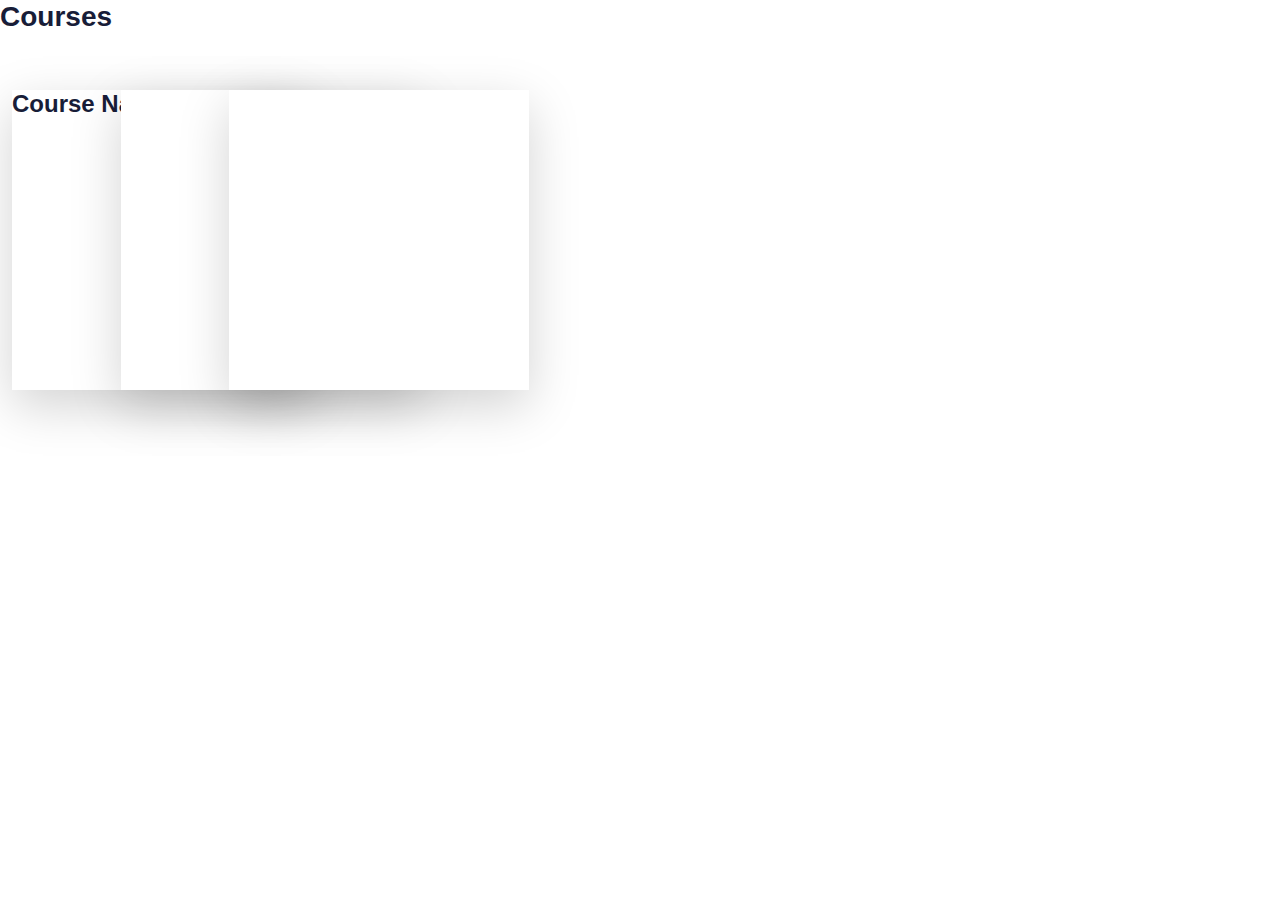
<file: instructer_more.htm>
<!DOCTYPE html>
<html lang="en">
<head>
    <meta charset="UTF-8">
    <meta http-equiv="X-UA-Compatible" content="IE=edge">
    <meta name="viewport" content="width=device-width, initial-scale=1.0">
    <title>Document</title>
    <link rel="stylesheet" href="css/bootstrap.min.css">
    <link rel="stylesheet" href="css/ins.css">
</head>
<body>
    <div class="row" id="head">

        <h3>Courses</h3>
    </div>
   
    <div class="row" id="row">
        
        <div class="col-md-1 g-5">
         <div class="shadow-lg rounded bg-white" id="card1">
               <h4>Course Name</h4>

         </div>
          
        </div>
        <div class="col-md-1 g-5">
         
            <div class="shadow-lg rounded bg-white" id="card2">

         </div>
        
    
        </div>
        <div class="col-md-1 g-5">
        
            <div class="shadow-lg rounded bg-white" id="card3">

         </div>
        
    
        </div>

</div>

 
 
</body>
</html>
</file>
<file: css/style_1.css>
/********** Template CSS **********/
:root {
    --primary: #e07a5f;
    --light: #f4f1de;
    --dark: #3d405b;
   
}

.fw-medium {
    font-weight: 600 !important;
}

.fw-semi-bold {
    font-weight: 700 !important;
}

.back-to-top {
    position: fixed;
    display: none;
    right: 45px;
    bottom: 45px;
    z-index: 99;
}


/*** Spinner ***/
#spinner {
    opacity: 0;
    visibility: hidden;
    transition: opacity .5s ease-out, visibility 0s linear .5s;
    z-index: 99999;
}

#spinner.show {
    transition: opacity .5s ease-out, visibility 0s linear 0s;
    visibility: visible;
    opacity: 1;
}


/*** Button ***/
.btn {
    font-family: 'Nunito', sans-serif;
    font-weight: 600;
    transition: .5s;
}

.btn.btn-primary,
.btn.btn-secondary {
    color: white;
    background-color: #e07a5f;
}

.btn-square {
    width: 38px;
    height: 38px;
}

.btn-sm-square {
    width: 32px;
    height: 32px;
}

.btn-lg-square {
    width: 48px;
    height: 48px;
}

.btn-square,
.btn-sm-square,
.btn-lg-square {
    padding: 0;
    display: flex;
    align-items: center;
    justify-content: center;
    font-weight: normal;
    border-radius: 0px;

}


/*** Navbar ***/
.navbar .dropdown-toggle::after {
    border: none;
    content: "\f107";
    font-family: "Font Awesome 5 Free";
    font-weight: 900;
    vertical-align: middle;
    margin-left: 8px;
    color: #3d405b;
}

.navbar-light .navbar-nav .nav-link {
    margin-right: 30px;
    padding: 25px 0;
    color: #3d405b;
    font-size: 15px;
    text-transform: uppercase;
    outline: none;
}

.navbar-light .navbar-nav .nav-link:hover,
.navbar-light .navbar-nav .nav-link.active {
    color: var(--dark);
}

@media (max-width: 991.98px) {
    .navbar-light .navbar-nav .nav-link  {
        margin-right: 0;
        padding: 10px 0;
    }

    .navbar-light .navbar-nav {
        border-top: 1px solid black;
    }
}

.navbar-light .navbar-brand,
.navbar-light a.btn {
    height: 75px;
}

.navbar-light .navbar-nav .nav-link {
    color: var(--dark);
    font-weight: 500;
}

.navbar-light.sticky-top {
    top: -100px;
    transition: .5s;
}

@media (min-width: 992px) {
    .navbar .nav-item .dropdown-menu {
        display: block;
        margin-top: 0;
        opacity: 0;
        visibility: hidden;
        transition: .5s;
    }

    .navbar .dropdown-menu.fade-down {
        top: 100%;
        transform: rotateX(-75deg);
        transform-origin: 0% 0%;
    }

    .navbar .nav-item:hover .dropdown-menu {
        top: 100%;
        transform: rotateX(0deg);
        visibility: visible;
        transition: .5s;
        opacity: 1;
    }
}


/*** Header carousel ***/
@media (max-width: 768px) {
    .header-carousel .owl-carousel-item {
        position: relative;
        min-height: 500px;
    }
    
    .header-carousel .owl-carousel-item img {
        position: absolute;
        width: 100%;
        height: 100%;
        object-fit: cover;
        
    }
}

.header-carousel .owl-nav {
    position: absolute;
    top: 50%;
    right: 8%;
    transform: translateY(-50%);
    display: flex;
    flex-direction: column;
}


.header-carousel .owl-nav .owl-prev:hover,
.header-carousel .owl-nav .owl-next:hover {
    background: var(--dark);
    border-color: var(--primary);
}

.page-header {
    background: linear-gradient(rgba(24, 29, 56, .7), rgba(24, 29, 56, .7)), url(../img/carousel-1.jpg);
    background-position: center center;
    background-repeat: no-repeat;
    background-size: cover;
}

.page-header-inner {
    background: rgba(15, 23, 43, .7);
}

.breadcrumb-item + .breadcrumb-item::before {
    color: var(--light);
}


/*** Section Title ***/
.section-title {
    position: relative;
    display: inline-block;
    text-transform: uppercase;
}

.section-title::before {
    position: absolute;
    content: "";
    width: calc(100% + 80px);
    height: 2px;
    top: 4px;
    left: -40px;
    background: var(--primary);
    z-index: -1;
}

.section-title::after {
    position: absolute;
    content: "";
    width: calc(100% + 120px);
    height: 2px;
    bottom: 5px;
    left: -60px;
    background: var(--primary);
    z-index: -1;
}

.section-title.text-start::before {
    width: calc(100% + 40px);
    left: 0;
}

.section-title.text-start::after {
    width: calc(100% + 60px);
    left: 0;
}


/*** Service ***/
.service-item {
    background: var(--light);
    transition: .5s;
}

.service-item:hover {
    margin-top: -10px;
    background: var(--primary);
}

.service-item * {
    transition: .5s;
}

.service-item:hover * {
    color: var(--light) !important;
}


/*** Categories & Courses ***/
.category img,
.course-item img {
    transition: .5s;
}

.category a:hover img,
.course-item:hover img {
    transform: scale(1.1);
}


/*** Team ***/
.team-item img {
    transition: .5s;
}

.team-item:hover img {
    transform: scale(1.1);
}


/*** Testimonial ***/
.testimonial-carousel::before {
    position: absolute;
    content: "";
    top: 0;
    left: 0;
    height: 100%;
    width: 0;
    background: linear-gradient(to right, rgba(255, 255, 255, 1) 0%, rgba(255, 255, 255, 0) 100%);
    z-index: 1;
}

.testimonial-carousel::after {
    position: absolute;
    content: "";
    top: 0;
    right: 0;
    height: 100%;
    width: 0;
    background: linear-gradient(to left, rgba(255, 255, 255, 1) 0%, rgba(255, 255, 255, 0) 100%);
    z-index: 1;
}

@media (min-width: 768px) {
    .testimonial-carousel::before,
    .testimonial-carousel::after {
        width: 200px;
    }
}

@media (min-width: 992px) {
    .testimonial-carousel::before,
    .testimonial-carousel::after {
        width: 300px;
    }
}

.testimonial-carousel .owl-item .testimonial-text,
.testimonial-carousel .owl-item.center .testimonial-text * {
    transition: .5s;
}

.testimonial-carousel .owl-item.center .testimonial-text {
    background: var(--primary) !important;
}

.testimonial-carousel .owl-item.center .testimonial-text * {
    color: #FFFFFF !important;
}

.testimonial-carousel .owl-dots {
    margin-top: 24px;
    display: flex;
    align-items: flex-end;
    justify-content: center;
}

.testimonial-carousel .owl-dot {
    position: relative;
    display: inline-block;
    margin: 0 5px;
    width: 15px;
    height: 15px;
    border: 1px solid #CCCCCC;
    transition: .5s;
}

.testimonial-carousel .owl-dot.active {
    background: var(--primary);
    border-color: var(--primary);
}


/*** Footer ***/
.footer .btn.btn-social {
    margin-right: 5px;
    width: 35px;
    height: 35px;
    display: flex;
    align-items: center;
    justify-content: center;
    color: var(--light);
    font-weight: normal;
    border: 1px solid #FFFFFF;
    border-radius: 35px;
    transition: .3s;
}

.footer .btn.btn-social:hover {
    color: var(--primary);
}

.footer .btn.btn-link {
    display: block;
    margin-bottom: 5px;
    padding: 0;
    text-align: left;
    color: #FFFFFF;
    font-size: 15px;
    font-weight: normal;
    text-transform: capitalize;
    transition: .3s;
}

.footer .btn.btn-link::before {
    position: relative;
    content: "\f105";
    font-family: "Font Awesome 5 Free";
    font-weight: 900;
    margin-right: 10px;
}

.footer .btn.btn-link:hover {
    letter-spacing: 1px;
    box-shadow: none;
}

.footer .copyright {
    padding: 25px 0;
    font-size: 15px;
    border-top: 1px solid rgba(256, 256, 256, .1);
}

.footer .copyright a {
    color: var(--light);
}

.footer .footer-menu a {
    margin-right: 15px;
    padding-right: 15px;
    border-right: 1px solid rgba(255, 255, 255, .1);
}

.footer .footer-menu a:last-child {
    margin-right: 0;
    padding-right: 0;
    border-right: none;
}
#more
{
    margin-left: 1400px;
}
body
{
background-color: #f4f1de;
}

.m-0-text-primary{
    color: #e07a5f;
}

.fa.fa-3x.fa-home.text-primary.mb-4::before{
    color: #e07a5f;
}

.fa.fa-3x.fa-globe.text-primary.mb-4::before{
    color: #e07a5f;
}

.fa.fa-3x.fa-graduation-cap.text-primary.mb-4::before{
    color: #e07a5f;
}

.fa.fa-3x.fa-book-open.text-primary.mb-4::before{
    color: #e07a5f;
}

.fa.fa-3x.fa-pen.text-primary.mb-4::before{
    color: #e07a5f;
}

h1.section-title.bg-white.text-start.text-primary.pe-3::after
{
    background-color:#f4f1de;
   
}

h2.m-0-text.primary{
    color: #e07a5f;
}


h1.section-title.bg-white.text-start.text-primary.pe-3::before
{
    background-color:black;
   
}
h6.section-title.bg-white.text-center.text-primary.px-3::before
{
    color: #e07a5f;
}

h1.text-start.text-primary.pe-3.fg-white
{
    color: black;
}
i.fa.fa-arrow-right.text-primary.me-2::before{

    color: #e07a5f;
}

mb-5{
 
    color: #e07a5f;

}

h2.m-0-text-primary{
    color: #e07a5f;
}

h2.m-0.text-primary{
    color:#e07a5f;
}

h2.m-0.text-primary{
    color:#e07a5f;
}

.ms-3{
    color: #e07a5f;
}

.text-primary{
    color: #e07a5f;
}

.mb-3{
    color: #e07a5f;
}
</file>
<file: css/ins.css>
#card1
{
    width: 300px;
    height: 300px;
}
#card2
{
    width: 300px;
    height: 300px;
}
#card3
{
    width: 300px;
    height: 300px;
}
</file>
